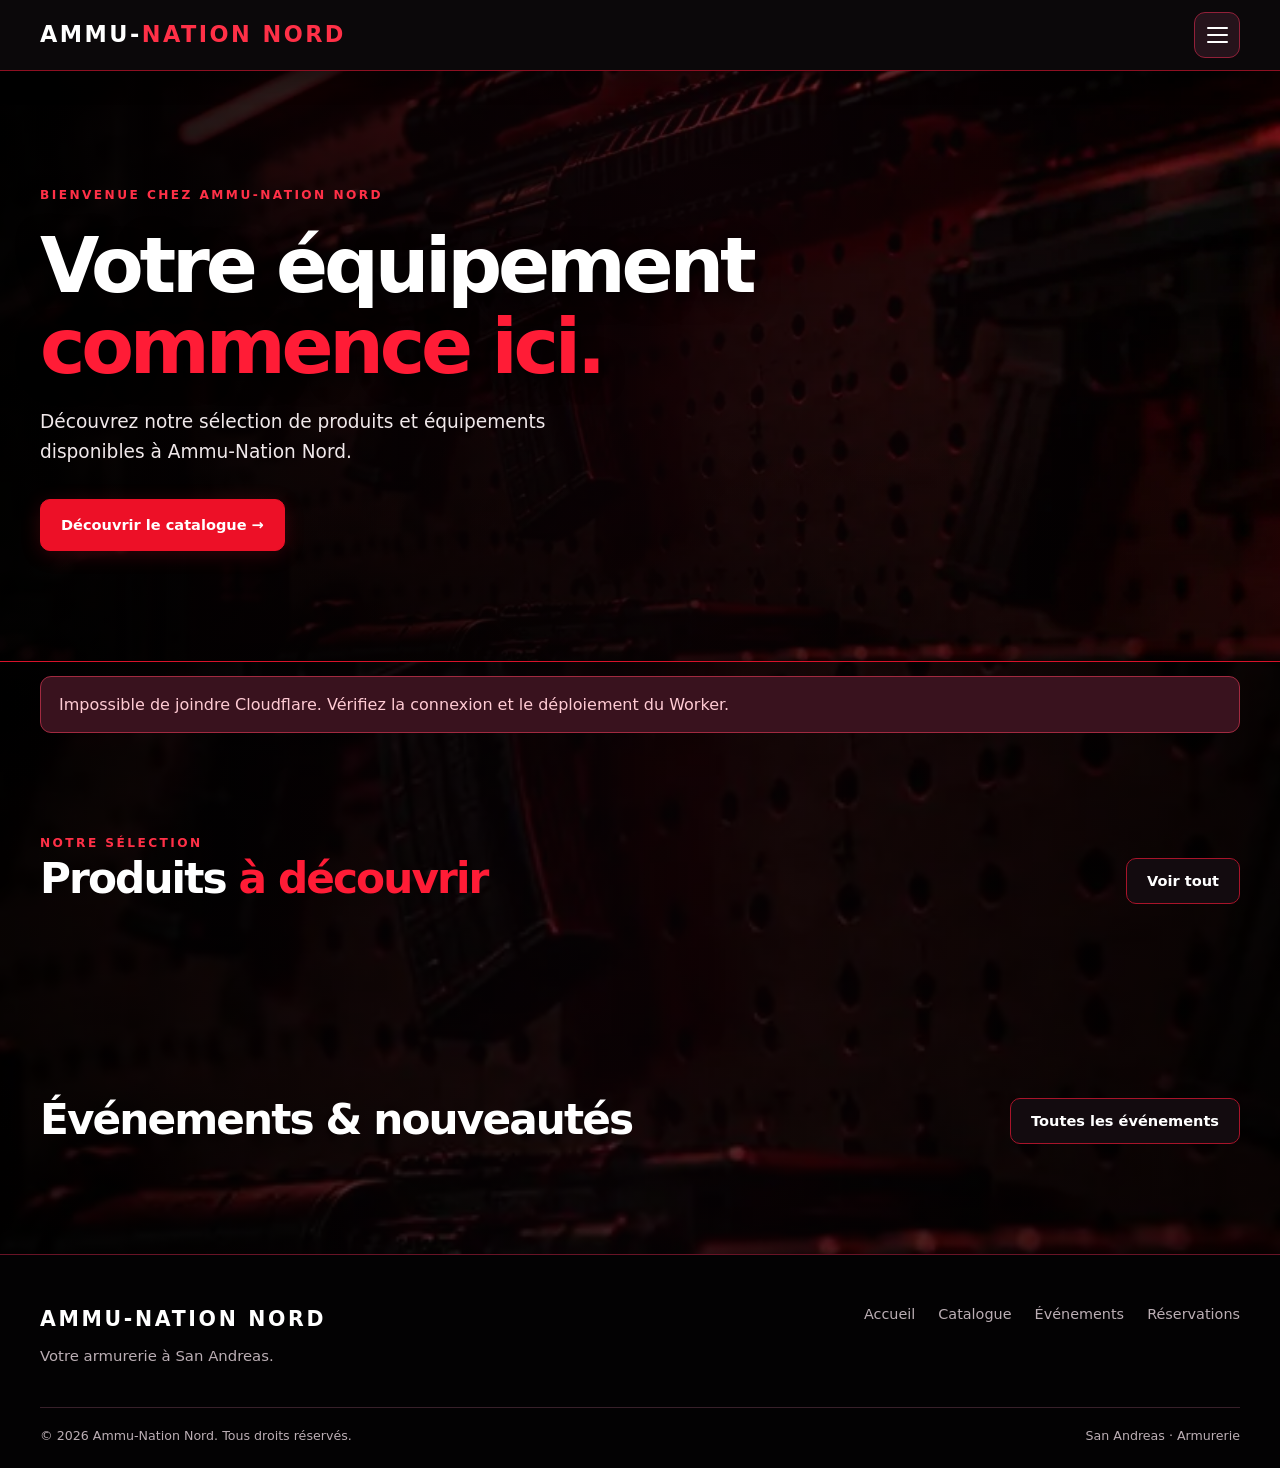
<file: index.html>
<!DOCTYPE html>
<html lang="fr">
 <head>
<meta charset="utf-8"/>
  <meta content="width=device-width,initial-scale=1" name="viewport"/>
  <meta content="Ammu-Nation Nord, armurerie à San Andreas." name="description"/>
  <title>
   Accueil | Ammu-Nation Nord
  </title>
  <link href="assets/css/style.css" rel="stylesheet"/>
  <script defer="" src="assets/js/config.js">
  </script>
  <script defer="" src="assets/js/app.js">
  </script>
 </head>
 <body data-page="home">
  <div id="header">
  </div>
  <main>
   <section class="hero">
    <div class="container">
     <span class="eyebrow">
      Bienvenue chez Ammu-Nation Nord
     </span>
     <h1>
      Votre équipement <em>commence ici.</em>
     </h1>
     <p>
      Découvrez notre sélection de produits et équipements disponibles à Ammu-Nation Nord.
     </p>
     <div class="hero-actions">
      <a class="btn" href="catalogue.html">
       Découvrir le catalogue →
      </a>
     </div>
    </div>
   </section>
   <div class="container">
    <div id="status">
    </div>
   </div>
   <section class="section">
    <div class="container">
     <div class="section-head">
      <div>
       <span class="eyebrow" >
        Notre sélection
       </span>
       <h2>
        Produits <em>à découvrir</em>
       </h2>
      </div>
      <a class="btn outline" href="catalogue.html">
       Voir tout
      </a>
     </div>
     <div class="grid" id="featured">
     </div>
    </div>
   </section>
   <section class="section" >
    <div class="container">
     <div class="section-head">
      <h2>
       Événements &amp; nouveautés
      </h2>
      <a class="btn outline" href="actualites.html">
       Toutes les événements
      </a>
     </div>
     <div class="grid" id="latest">
     </div>
    </div>
   </section>
  </main>
  <div id="footer">
  </div>
 </body>
</html>
</file>
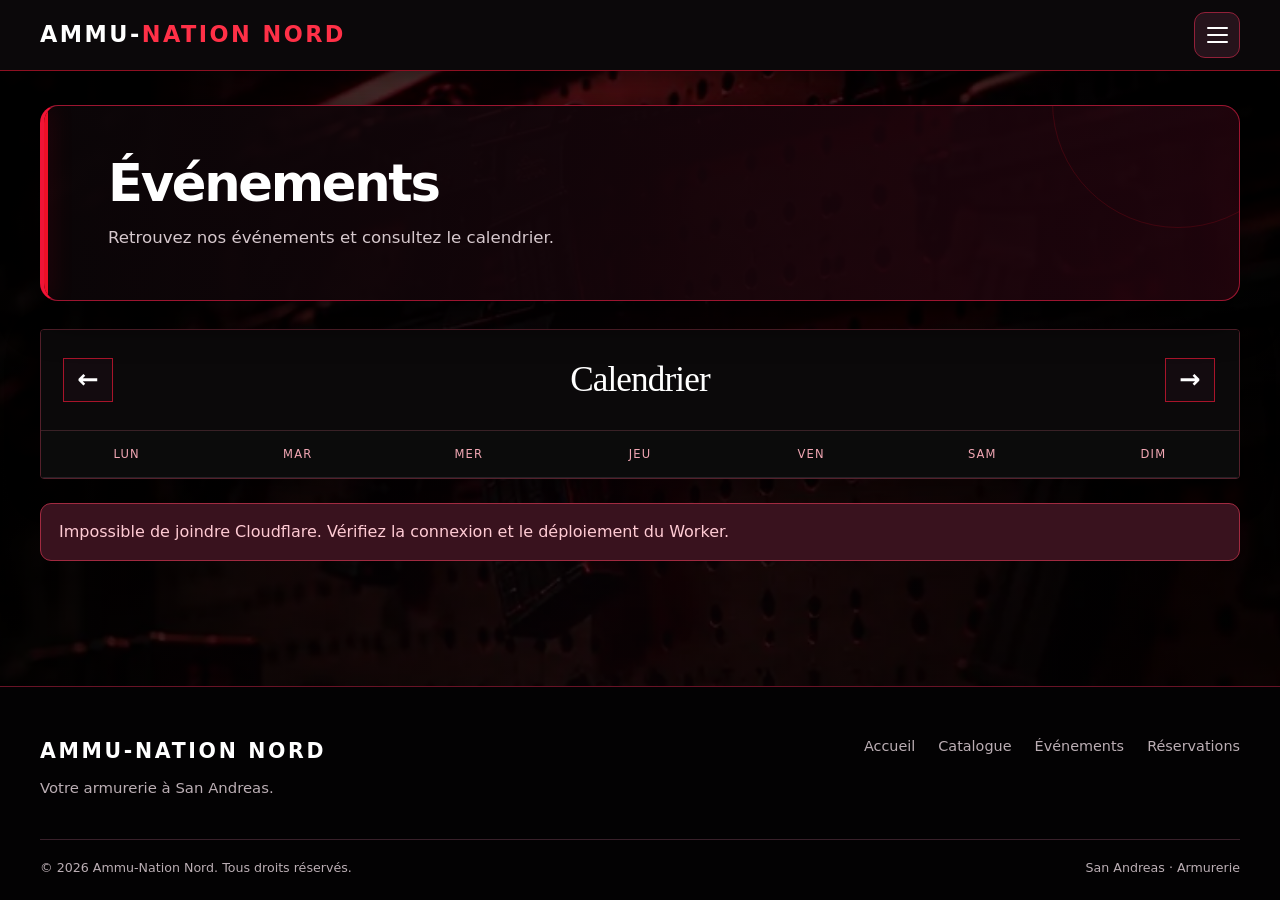
<file: actualites.html>
<!DOCTYPE html>

<html lang="fr">
<head>
<meta charset="utf-8"/>
<meta content="width=device-width,initial-scale=1" name="viewport"/>
<meta content="Ammu-Nation Nord, armurerie à San Andreas." name="description"/>
<title>
   Événements | Ammu-Nation Nord
  </title>
<link href="assets/css/style.css" rel="stylesheet"/>
<script defer="" src="assets/js/config.js">
</script>
<script defer="" src="assets/js/app.js">
</script>
</head>
<body data-page="news">
<div id="header">
</div>
<main>
<div class="container">
<div class="page-head">
<h1>
      Événements
     </h1>
<p class="muted">Retrouvez nos événements et consultez le calendrier.</p>
</div>
<section aria-label="Calendrier des événements" class="panel calendar-panel"><div class="calendar-toolbar"><button aria-label="Mois précédent" class="btn outline small" id="cal-prev" type="button">←</button><h2 id="cal-month">Calendrier</h2><button aria-label="Mois suivant" class="btn outline small" id="cal-next" type="button">→</button></div><div class="calendar-weekdays"><span>Lun</span><span>Mar</span><span>Mer</span><span>Jeu</span><span>Ven</span><span>Sam</span><span>Dim</span></div><div class="calendar-days" id="cal-days"></div></section>

<div id="status">
</div>
</div>
</main>
<div id="event-modal" class="event-modal" role="dialog" aria-modal="true" aria-label="Détails de l’événement" aria-hidden="true" hidden>
  <div class="event-modal-backdrop" data-event-close></div>
  <article class="event-modal-card" role="document">
    <button type="button" class="event-modal-close" id="event-modal-close" aria-label="Fermer">×</button>
    <div id="event-modal-content"></div>
  </article>
</div>
<div id="footer">
</div>
</body>
</html>
</file>
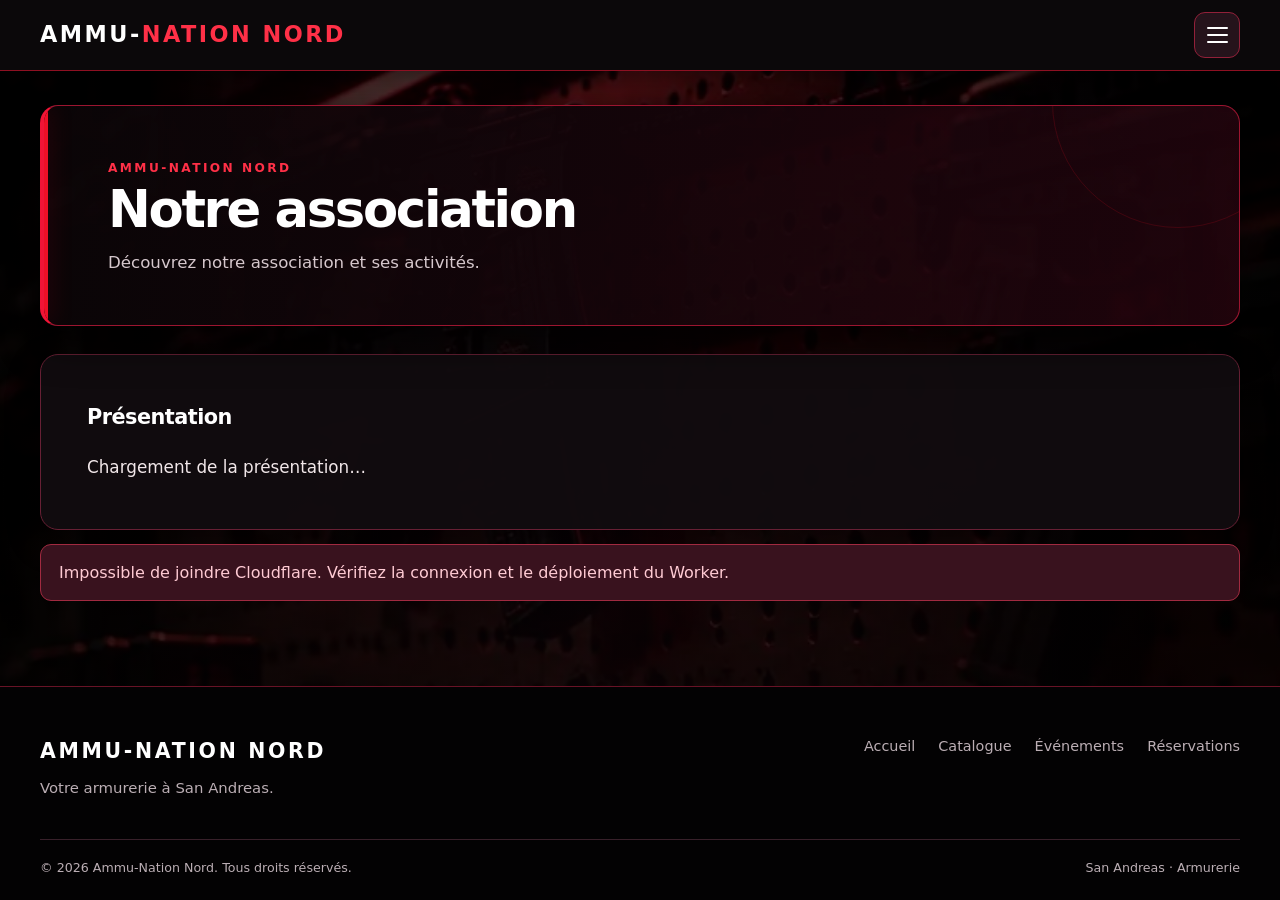
<file: association.html>
<!doctype html><html lang="fr"><head><meta charset="utf-8"><meta name="viewport" content="width=device-width,initial-scale=1"><meta name="description" content="Découvrez l’association Ammu-Nation Nord."><title>Association | Ammu-Nation Nord</title><link rel="stylesheet" href="assets/css/style.css"><script defer src="assets/js/config.js"></script><script defer src="assets/js/app.js"></script></head><body data-page="association"><div id="header"></div><main class="container"><div class="page-head"><span class="eyebrow">Ammu-Nation Nord</span><h1>Notre association</h1><p>Découvrez notre association et ses activités.</p></div><section class="panel association-panel"><h2>Présentation</h2><div id="association-content" class="association-content">Chargement de la présentation…</div></section><div id="status"></div></main><div id="footer"></div></body></html>
</file>
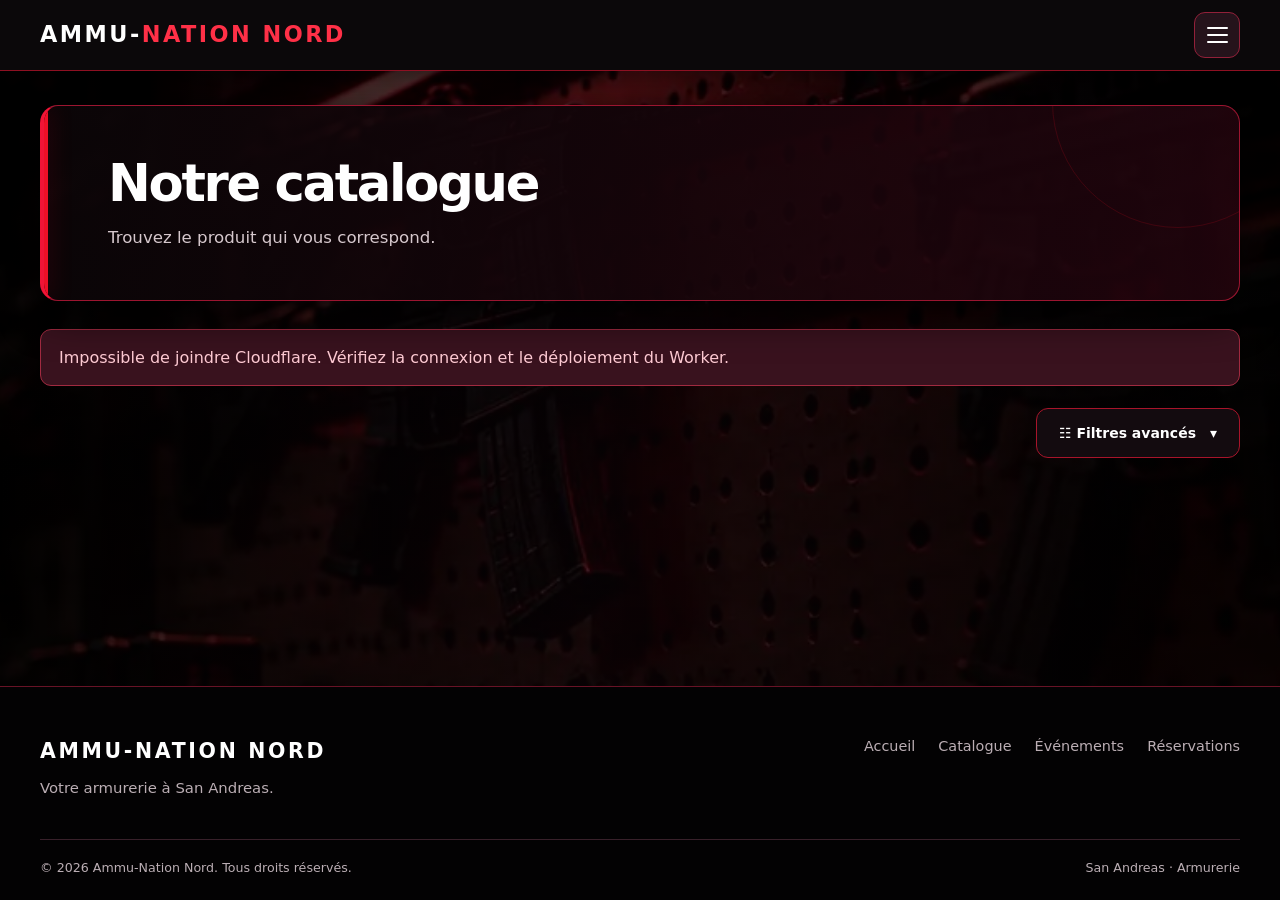
<file: catalogue.html>
<!DOCTYPE html>

<html lang="fr">
<head>
<meta charset="utf-8"/>
<meta content="width=device-width,initial-scale=1" name="viewport"/>
<meta content="Ammu-Nation Nord, armurerie à San Andreas." name="description"/>
<title>
   Catalogue | Ammu-Nation Nord
  </title>
<link href="assets/css/style.css" rel="stylesheet"/>
<script defer="" src="assets/js/config.js">
</script>
<script defer="" src="assets/js/app.js">
</script>
</head>
<body data-page="catalogue">
<div id="header">
</div>
<main>
<div class="container">
<div class="page-head">
<h1>
      Notre catalogue
     </h1>
<p class="muted">
      Trouvez le produit qui vous correspond.
     </p>
</div>
<div id="status">
</div>
<div class="filters-toolbar">
<button aria-controls="filters-panel" aria-expanded="false" class="btn-filters" id="toggle-filters" type="button">
<span>☷ Filtres avancés</span><span aria-hidden="true" id="filters-arrow">▾</span>
</button>
</div>
<div class="filters" hidden="" id="filters-panel">
<div class="filter-heading">
<strong>
       Filtrer les produits
      </strong>
<button class="btn outline small" id="reset-filters" type="button">
       Réinitialiser
      </button>
</div>
<div class="filter-grid">
<div class="field">
<label for="search">
        Recherche
       </label>
<input id="search" placeholder="Nom du produit"/>
</div>
<div class="field">
<label for="category">
        Catégorie
       </label>
<select id="category">
<option value="">
         Toutes les catégories
        </option>
</select>
</div>
<div class="field">
<label for="price-min">
        Prix minimum ($)
       </label>
<input id="price-min" min="0" placeholder="Min" type="number"/>
</div>
<div class="field">
<label for="price-max">
        Prix maximum ($)
       </label>
<input id="price-max" min="0" placeholder="Max" type="number"/>
</div>



</div>
</div>
<p class="muted" id="results">
</p>
<div class="grid" id="vehicle-grid">
</div>
</div>
</main>
<div id="footer">
</div>
<div aria-labelledby="vehicle-modal-title" aria-modal="true" class="vehicle-modal" hidden="" id="vehicle-modal" role="dialog"><div class="vehicle-modal-dialog"><button aria-label="Fermer la fiche" class="vehicle-modal-close" id="vehicle-modal-close" type="button">×</button><div id="vehicle-modal-content"></div></div></div>
</body>
</html>
</file>
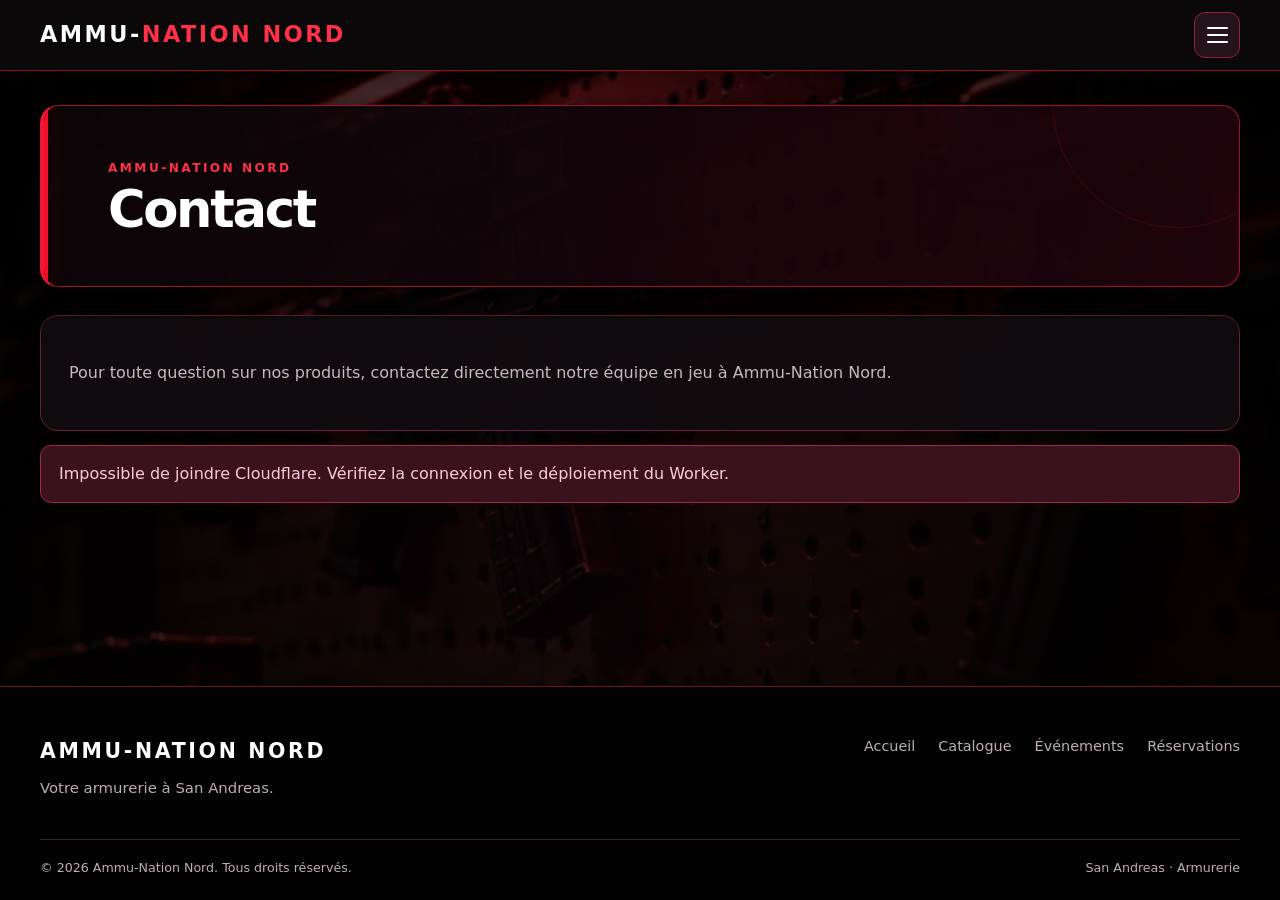
<file: contact.html>
<!doctype html><html lang="fr"><head><meta charset="utf-8"><meta name="viewport" content="width=device-width,initial-scale=1"><title>Contact | Ammu-Nation Nord</title><link rel="stylesheet" href="assets/css/style.css"><script defer src="assets/js/config.js"></script><script defer src="assets/js/app.js"></script></head><body data-page="contact"><div id="header"></div><main class="container"><div class="page-head"><span class="eyebrow">Ammu-Nation Nord</span><h1>Contact</h1></div><div class="panel"><p>Pour toute question sur nos produits, contactez directement notre équipe en jeu à Ammu-Nation Nord.</p></div><div id="status"></div></main><div id="footer"></div></body></html>
</file>
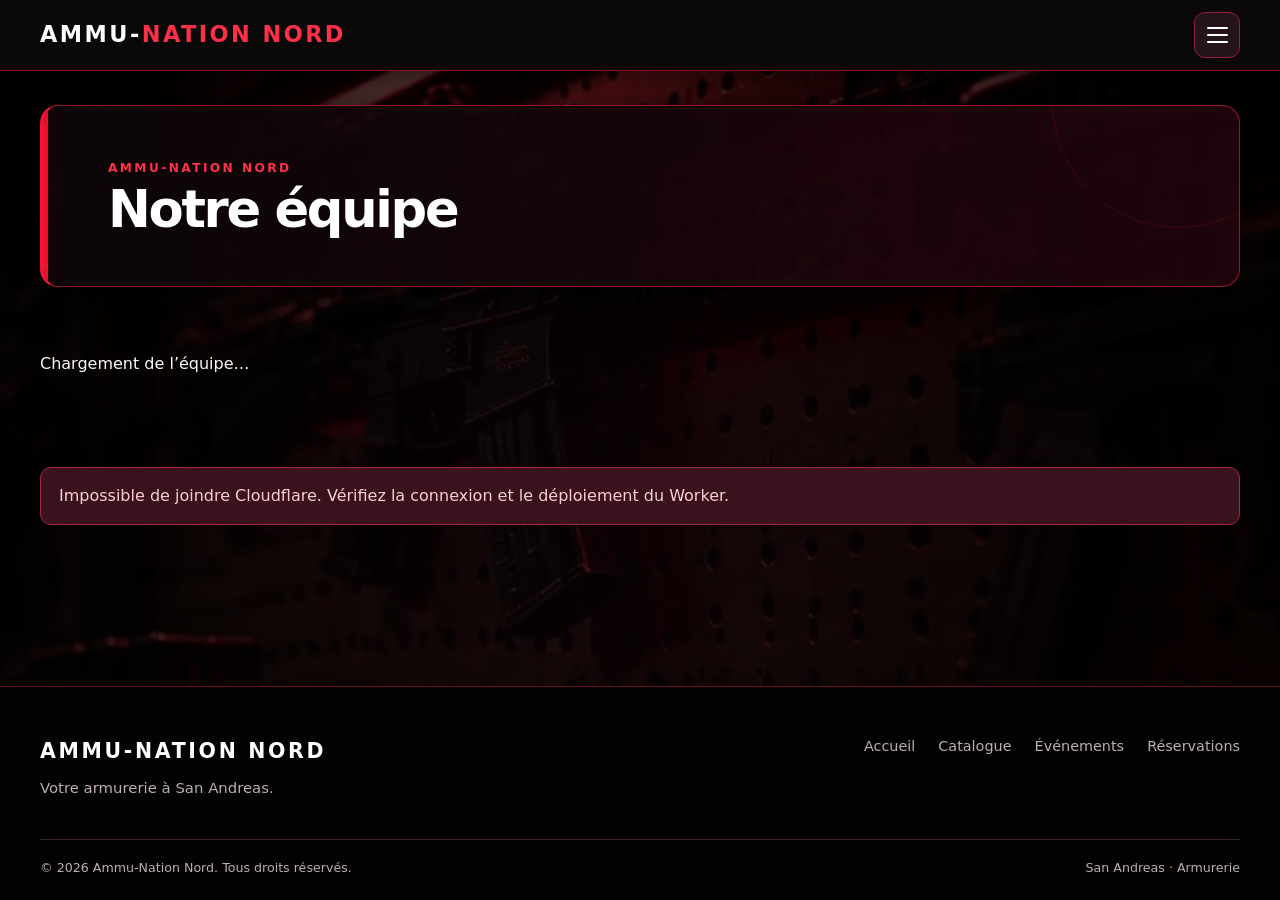
<file: equipe.html>
<!doctype html><html lang="fr"><head><meta charset="utf-8"><meta name="viewport" content="width=device-width,initial-scale=1"><title>Notre équipe | Ammu-Nation Nord</title><link rel="stylesheet" href="assets/css/style.css"><script defer src="assets/js/config.js"></script><script defer src="assets/js/app.js"></script></head><body data-page="equipe"><div id="header"></div><main class="container"><div class="page-head"><span class="eyebrow">Ammu-Nation Nord</span><h1>Notre équipe</h1></div><div id="team-public-list" class="team-grid"><p>Chargement de l’équipe…</p></div><div id="status"></div></main><div id="footer"></div></body></html>
</file>
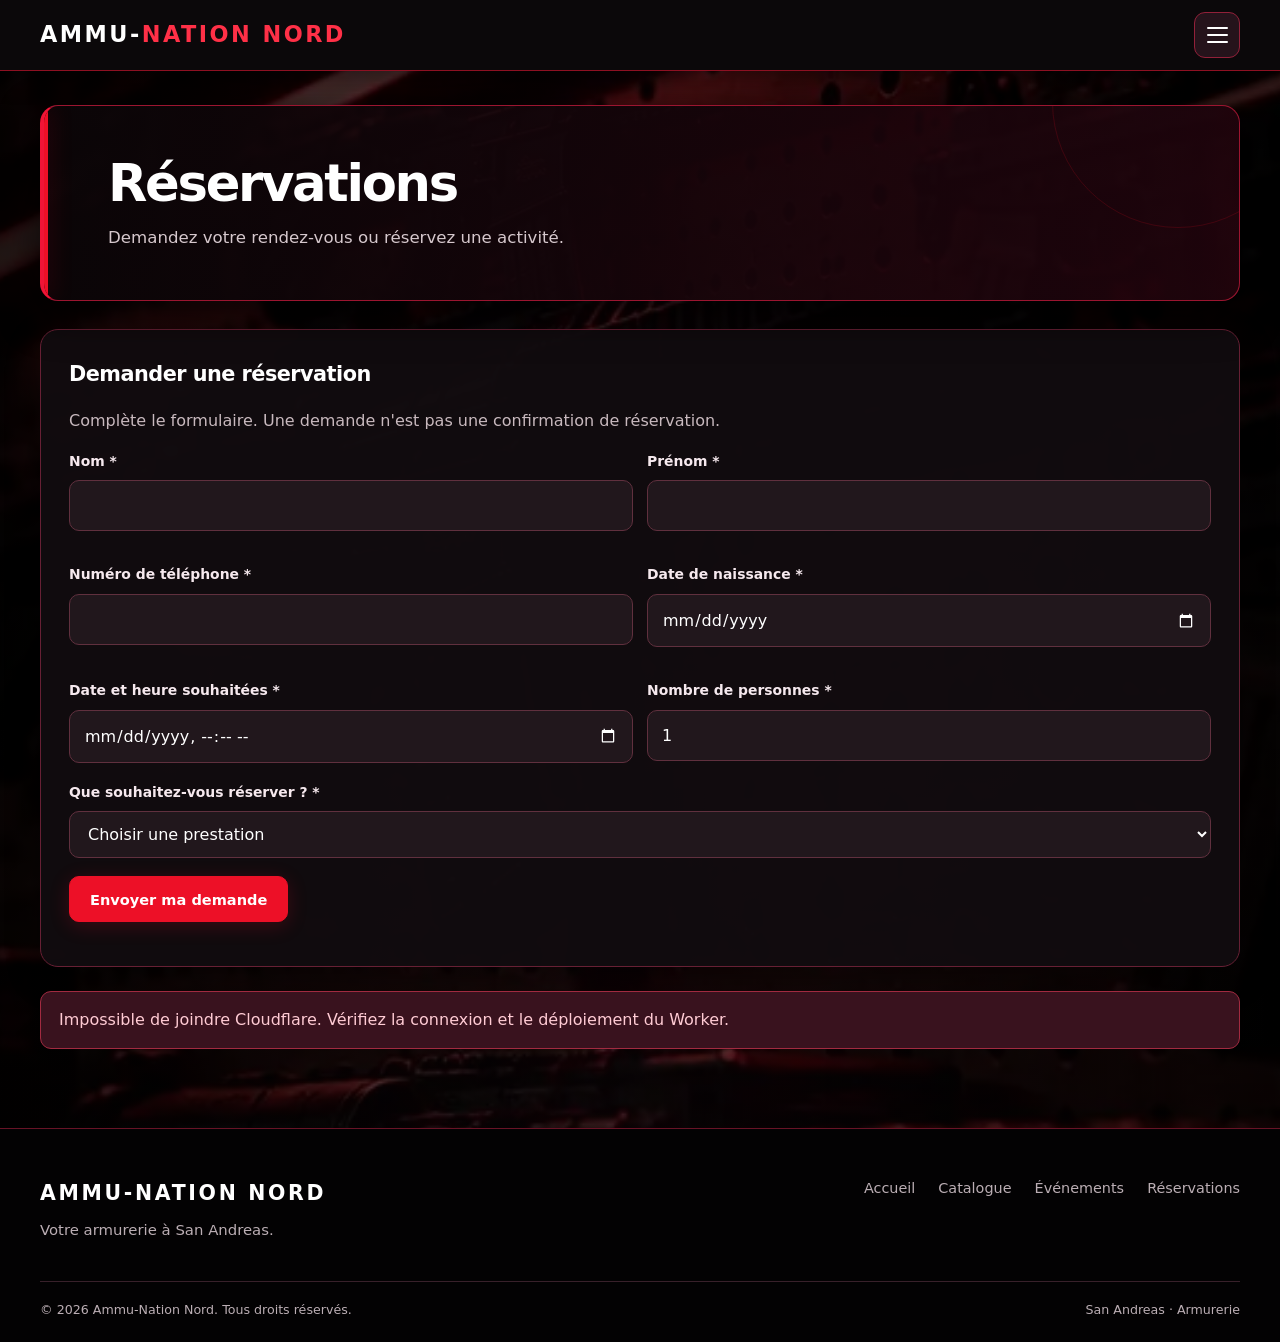
<file: reservations.html>
<!DOCTYPE html>

<html lang="fr">
<head>
<meta charset="utf-8"/>
<meta content="width=device-width,initial-scale=1" name="viewport"/>
<meta content="Ammu-Nation Nord, armurerie à San Andreas." name="description"/>
<title>Réservations | Ammu-Nation Nord</title>
<link href="assets/css/style.css" rel="stylesheet"/>
<script defer="" src="assets/js/config.js">
</script>
<script defer="" src="assets/js/app.js">
</script>
</head>
<body data-page="reservations">
<div id="header">
</div>
<main>
<div class="container">
<div class="page-head">
<h1>Réservations</h1>
<p class="muted">Demandez votre rendez-vous ou réservez une activité.</p>
</div><section class="panel reservation-panel"><h2>Demander une réservation</h2><p class="muted">Complète le formulaire. Une demande n'est pas une confirmation de réservation.</p><form id="reservation-form"><div class="two"><div class="field"><label for="r-last">Nom *</label><input autocomplete="family-name" id="r-last" maxlength="100" required=""/></div><div class="field"><label for="r-first">Prénom *</label><input autocomplete="given-name" id="r-first" maxlength="100" required=""/></div><div class="field"><label for="r-phone">Numéro de téléphone *</label><input autocomplete="tel" id="r-phone" maxlength="25" required="" type="tel"/></div><div class="field"><label for="r-birth">Date de naissance *</label><input id="r-birth" required="" type="date"/></div><div class="field"><label for="r-date">Date et heure souhaitées *</label><input id="r-date" required="" type="datetime-local"/></div><div class="field"><label for="r-count">Nombre de personnes *</label><input id="r-count" max="30" min="1" required="" type="number" value="1"/></div></div><div class="field"><label for="r-type">Que souhaitez-vous réserver ? *</label><select id="r-type" required=""><option value="">Choisir une prestation</option><option>Rendez-vous PPA</option><option>CQB</option><option>Stand de tir</option><option>PPA de chasse</option></select></div><button class="btn" type="submit">Envoyer ma demande</button><p aria-live="polite" id="reservation-status" role="status"></p></form></section>

<div id="status">
</div>


</div>
</main>
<div id="footer">
</div>
</body>
</html>
</file>
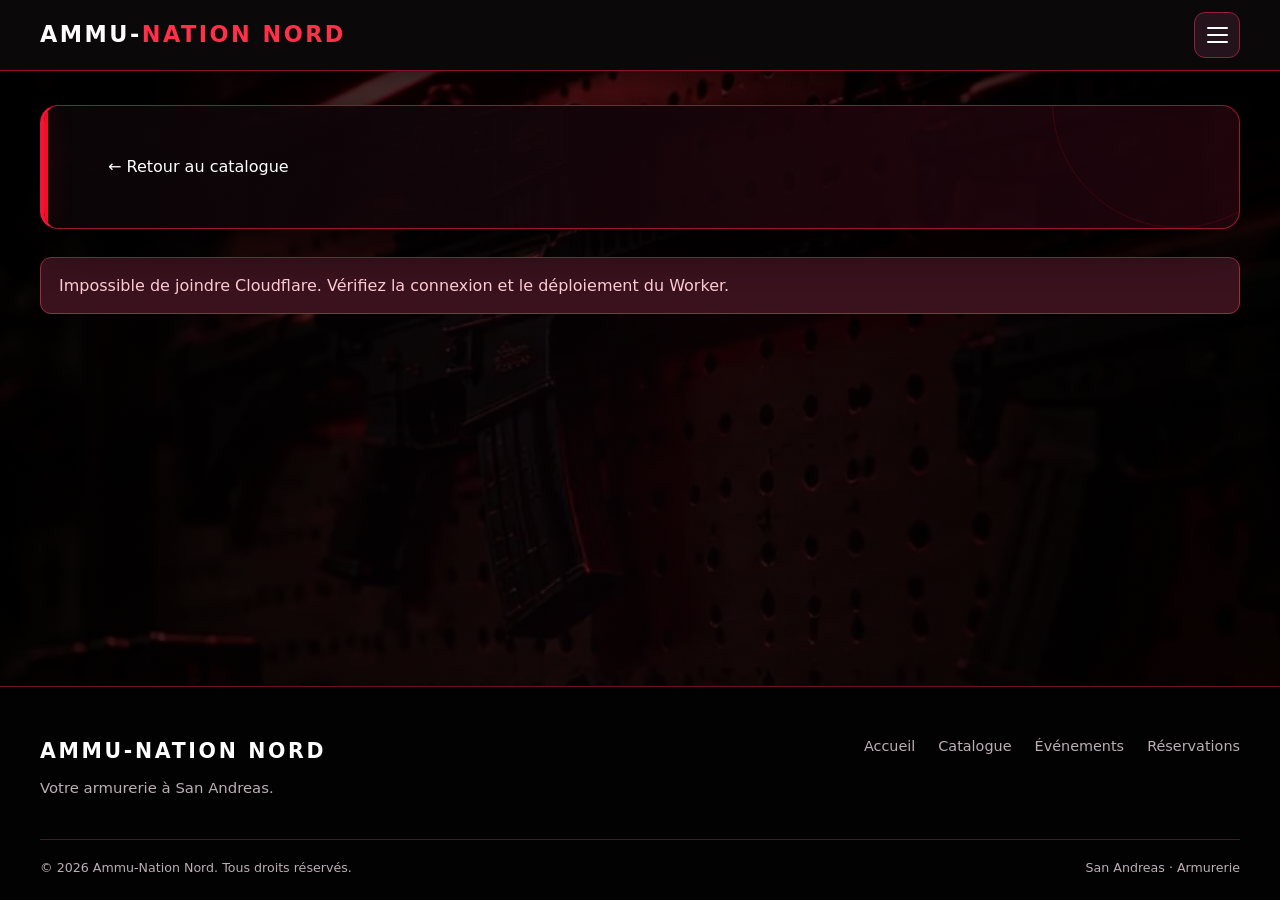
<file: vehicule.html>
<!DOCTYPE html>
<html lang="fr">
 <head>
<meta charset="utf-8"/>
  <meta content="width=device-width,initial-scale=1" name="viewport"/>
  <meta content="Ammu-Nation Nord, armurerie à San Andreas." name="description"/>
  <title>
   Fiche produit | Ammu-Nation Nord
  </title>
  <link href="assets/css/style.css" rel="stylesheet"/>
  <script defer="" src="assets/js/config.js">
  </script>
  <script defer="" src="assets/js/app.js">
  </script>
 </head>
 <body data-page="vehicle">
  <div id="header">
  </div>
  <main>
   <div class="container">
    <div class="page-head">
     <a href="catalogue.html">
      ← Retour au catalogue
     </a>
    </div>
    <div id="status">
    </div>
    <div class="layout" id="detail">
    </div>
   </div>
  </main>
  <div id="footer">
  </div>
 </body>
</html>
</file>
<file: assets/css/style.css>
/* H&R LEGACY — DESIGN PREMIUM CLAIR / GRIS ANTHRACITE */
:root {
  --bg: #f5f6f7;
  --white: #ffffff;
  --ink: #171c22;
  --muted: #6a737e;
  --line: #e3e7eb;
  --accent: #2b3948;
  --dark: #171e27;
  --radius: 18px;
  --shadow: 0 14px 40px rgba(18, 28, 39, .055);
}
* { box-sizing: border-box; }
html { scroll-behavior: smooth; }
body { margin: 0; background: var(--bg); color: var(--ink); font-family: Inter, 'Segoe UI', system-ui, sans-serif; line-height: 1.6; -webkit-font-smoothing: antialiased; }
a { color: inherit; text-decoration: none; }
button, input, select, textarea { font: inherit; }
button { cursor: pointer; }
img { max-width: 100%; display: block; }
.container { width: min(1200px, calc(100% - 48px)); margin-inline: auto; }
.hidden { display: none !important; }
.muted { color: var(--muted); }

/* Navigation */
.topbar, .site-header { background: rgba(255,255,255,.96); border-bottom: 1px solid var(--line); position: sticky; top: 0; z-index: 40; backdrop-filter: blur(16px); }
.nav { min-height: 84px; display: flex; align-items: center; justify-content: space-between; gap: 24px; }
.brand { color: #131b24; font-size: 1.38rem; font-weight: 900; letter-spacing: .13em; line-height: 1.15; white-space: nowrap; }
.brand small { display: block; margin-top: 5px; color: #818a94; font-size: .56rem; font-weight: 750; letter-spacing: .28em; }
.links { display: flex; align-items: center; gap: 8px; }
.links a { display: inline-flex; align-items: center; min-height: 42px; padding: 9px 13px; border-radius: 9px; font-size: .9rem; font-weight: 650; color: #53606c; transition: .2s ease; }
.links a:hover, .links a.active { background: #f0f2f4; color: #131b24; }
.menu-btn { display: none; border: 1px solid var(--line); border-radius: 10px; background: white; padding: 9px 13px; }

/* Boutons */
.btn { display: inline-flex; justify-content: center; align-items: center; gap: 9px; min-height: 46px; padding: 12px 20px; border: 1px solid var(--dark); border-radius: 10px; background: var(--dark); color: #fff; font-weight: 750; font-size: .91rem; line-height: 1.2; transition: transform .2s, background .2s, box-shadow .2s; }
.btn:hover { transform: translateY(-2px); background: #334252; box-shadow: 0 8px 20px rgba(23,30,39,.14); }
.btn.outline { background: white; border-color: #cfd5dc; color: var(--dark); }
.btn.outline:hover { background: #f2f4f6; }
.btn.small { min-height: 35px; padding: 8px 12px; font-size: .82rem; }
.btn.danger { background: #a33e46; border-color: #a33e46; }
.btn:disabled { opacity: .48; cursor: not-allowed; transform: none; }
:focus-visible { outline: 3px solid #8aa1b8; outline-offset: 3px; }

/* Accueil */
.hero { position: relative; isolation: isolate; display: flex; align-items: center; min-height: 560px; padding: 110px 0; color: white; background: linear-gradient(95deg, rgba(13,19,27,.94) 0%, rgba(21,30,40,.84) 49%, rgba(28,37,46,.48) 100%), url('../img/showroom.svg') center/cover no-repeat; }
.hero::after { content: ''; position: absolute; z-index: -1; inset: 0; background: radial-gradient(ellipse at 75% 65%, transparent, rgba(8,14,20,.20)); }
.eyebrow { display: inline-block; color: #aebfce; font-size: .76rem; font-weight: 850; letter-spacing: .2em; text-transform: uppercase; }
.hero h1 { max-width: 770px; margin: 18px 0 20px; font-size: clamp(2.7rem, 6vw, 5.4rem); line-height: 1.06; letter-spacing: -.055em; font-weight: 850; }
.hero p { max-width: 590px; color: #d5dde4; font-size: clamp(1rem, 2vw, 1.16rem); }
.hero-actions { display: flex; flex-wrap: wrap; gap: 13px; margin-top: 32px; }
.hero .btn { min-height: 52px; }
.hero .btn:not(.outline) { background: white; color: #171e27; border-color: white; }
.hero .btn.outline { color: white; background: rgba(255,255,255,.06); border-color: rgba(255,255,255,.48); }
.hero .btn.outline:hover { background: rgba(255,255,255,.17); }

/* Titres et sections */
.section { padding: 82px 0; }
.section[style*="background"] { background: #edf0f3 !important; }
.section-head { display: flex; align-items: end; justify-content: space-between; flex-wrap: wrap; gap: 20px; margin-bottom: 28px; }
.section h2, .page-head h1 { margin: 0; font-size: clamp(1.9rem, 3.3vw, 2.9rem); line-height: 1.15; font-weight: 830; letter-spacing: -.045em; }
.page-head { padding: 64px 0 34px; border-bottom: 1px solid var(--line); margin-bottom: 28px; }
.page-head p { max-width: 740px; margin: 12px 0 0; font-size: 1.04rem; }
main { min-height: 55vh; }

/* Catalogue et cartes */
.grid { display: grid; grid-template-columns: repeat(3, minmax(0,1fr)); gap: 24px; }
.card, .panel { min-width: 0; background: #fff; border: 1px solid var(--line); border-radius: var(--radius); box-shadow: var(--shadow); overflow: hidden; }
.card { transition: transform .22s ease, box-shadow .22s ease; }
.card:hover { transform: translateY(-5px); box-shadow: 0 20px 45px rgba(20,30,40,.11); }
.card-image { width: 100%; height: 235px; object-fit: cover; background: #e9edf0; }
.card-body { padding: 24px; }
.card h3 { margin: 10px 0 7px; font-size: 1.22rem; letter-spacing: -.025em; }
.card p { margin: 8px 0; color: var(--muted); }
.card-bottom { display: flex; justify-content: space-between; align-items: center; flex-wrap: wrap; gap: 12px; margin-top: 22px; padding-top: 18px; border-top: 1px solid #edf0f2; }
.price { color: #141c24; font-size: 1.25rem; font-weight: 850; letter-spacing: -.035em; }
.tag { display: inline-flex; align-items: center; padding: 5px 11px; border-radius: 999px; background: #edf1f4; color: #485a6a; font-size: .76rem; font-weight: 750; }
.tag.green { background: #e4f5ed; color: #24754e; }
.tag.orange { background: #fff1db; color: #925e15; }

/* Formulaires */
.panel { padding: 28px; }
.panel h2 { margin-top: 0; font-size: 1.3rem; letter-spacing: -.025em; }
.filters { display: grid; grid-template-columns: 2fr 1fr 1fr; gap: 14px; margin: 0 0 28px; padding: 18px; background: white; border: 1px solid var(--line); border-radius: 15px; }
.field { display: flex; flex-direction: column; gap: 8px; margin-bottom: 18px; }
.field label { color: #394552; font-size: .87rem; font-weight: 750; }
.field input, .field select, .field textarea, .filters input, .filters select { width: 100%; min-width: 0; min-height: 47px; padding: 12px 14px; border: 1px solid #d5dce2; border-radius: 10px; background: #fafbfc; color: #18212b; outline: none; transition: background .2s, border-color .2s, box-shadow .2s; }
.field input:focus, .field select:focus, .field textarea:focus, .filters input:focus, .filters select:focus { background: white; border-color: #667f98; box-shadow: 0 0 0 4px rgba(95,122,149,.12); }
.field textarea { min-height: 120px; resize: vertical; }
input[type="checkbox"] { accent-color: #263443; }
.two { display: grid; grid-template-columns: repeat(2, minmax(0,1fr)); gap: 18px; }
.layout { display: grid; grid-template-columns: minmax(0,1.4fr) minmax(0,1fr); gap: 26px; }
.detail-img, .detail-image { width: 100%; max-height: 470px; object-fit: cover; border-radius: 16px; background: #e7ebee; }

/* Administration */
body[data-page="admin"] #login-panel { margin: 30px auto 80px; max-width: 480px !important; padding: 36px; }
body[data-page="admin"] #login-panel h2 { font-size: 1.65rem; }
body[data-page="admin"] #login-form .btn { width: 100%; margin-top: 7px; }
.stat-row { display: grid; grid-template-columns: repeat(3, minmax(0,1fr)); gap: 18px; }
.stat { padding: 25px; border: 1px solid var(--line); border-radius: 16px; background: white; color: var(--muted); font-size: .88rem; font-weight: 650; box-shadow: var(--shadow); }
.stat strong { display: block; margin-top: 7px; color: var(--dark); font-size: 2rem; line-height: 1.2; }
.admin-tabs { display: flex; flex-wrap: wrap; gap: 8px; margin: 28px 0 20px; padding-bottom: 12px; border-bottom: 1px solid var(--line); }
.admin-tabs button { padding: 11px 17px; border: 1px solid transparent; border-radius: 10px; background: transparent; color: #64707c; font-weight: 750; }
.admin-tabs button:hover { background: #e9edf0; }
.admin-tabs button.active { background: #1d2834; color: white; }
.table-wrap { width: 100%; overflow-x: auto; }
.data-table { width: 100%; border-collapse: collapse; text-align: left; }
.data-table th, .data-table td { padding: 15px 12px; border-bottom: 1px solid #edf0f2; vertical-align: middle; }
.data-table th { color: #687482; background: #f8f9fa; font-size: .76rem; font-weight: 850; text-transform: uppercase; letter-spacing: .08em; }
.data-table tbody tr:hover { background: #fafbfc; }
.actions { display: flex; gap: 8px; flex-wrap: wrap; }

/* Réservations et messages */
.slots { display: grid; grid-template-columns: repeat(4, minmax(0,1fr)); gap: 10px; }
.slot { padding: 11px 8px; border: 1px solid #d6dde3; border-radius: 9px; background: white; color: #354351; font-weight: 700; }
.slot:hover { border-color: #677d90; background: #f1f4f6; }
.slot.selected { color: white; background: #1c2834; border-color: #1c2834; }
.slot:disabled { opacity: .38; cursor: not-allowed; }
.notice { padding: 15px 18px; border: 1px solid #cbdbe7; border-radius: 11px; background: #eef5fa; color: #365269; margin: 14px 0; }
.notice.error { border-color: #efc5c8; background: #fff0f1; color: #9b333e; }
.notice.success { border-color: #bfe2d0; background: #eaf8f0; color: #236947; }
.empty { padding: 36px 18px; text-align: center; color: var(--muted); }
.article-content { white-space: pre-line; overflow-wrap: anywhere; }
.calendar-note { font-size: .88rem; color: var(--muted); }

/* Pied de page */
.footer { margin-top: 75px; padding: 45px 0; background: #161e27; color: #e5eaf0; }
.footer-inner { display: flex; align-items: center; justify-content: space-between; gap: 20px; flex-wrap: wrap; }
.footer p { color: #aeb8c2; }

/* Tablettes et mobiles */
@media (max-width: 950px) {
  .grid { grid-template-columns: repeat(2, minmax(0,1fr)); }
  .layout { grid-template-columns: 1fr; }
  .links { display: none; position: absolute; top: 100%; left: 0; right: 0; padding: 16px 24px 22px; background: white; border-bottom: 1px solid var(--line); box-shadow: 0 14px 24px rgba(0,0,0,.07); flex-direction: column; align-items: stretch; }
  .links.open { display: flex; }
  .links a { width: 100%; }
  .menu-btn { display: inline-flex; }
  .filters { grid-template-columns: 1fr 1fr; }
  .filters input { grid-column: 1 / -1; }
}
@media (max-width: 600px) {
  .container { width: min(100% - 30px, 1200px); }
  .nav { min-height: 72px; }
  .brand { font-size: 1.16rem; }
  .hero { min-height: 510px; padding: 80px 0; }
  .hero h1 { font-size: clamp(2.45rem, 10vw, 3.6rem); }
  .hero-actions { flex-direction: column; align-items: stretch; }
  .section { padding: 56px 0; }
  .page-head { padding: 43px 0 26px; }
  .grid, .two, .stat-row { grid-template-columns: 1fr; }
  .card-image { height: 215px; }
  .panel { padding: 20px; }
  .filters { grid-template-columns: 1fr; padding: 14px; }
  .filters input { grid-column: auto; }
  .section-head { align-items: start; }
  .slots { grid-template-columns: repeat(3, minmax(0,1fr)); }
  body[data-page="admin"] #login-panel { padding: 24px; }
  .admin-tabs button { flex: 1; padding: 10px; }
  .footer { margin-top: 50px; }
}
@media (prefers-reduced-motion: reduce) {
  *, *::before, *::after { scroll-behavior: auto !important; transition: none !important; }
}


/* ===== H&R LEGACY : HEADER ET FOOTER REVISITES ===== */
.site-header { background: rgba(255,255,255,.98); border-bottom: 1px solid #e6e9ed; box-shadow: 0 2px 18px rgba(19,28,40,.035); }
.site-header .nav { min-height: 78px; display: flex; align-items: center; justify-content: space-between; gap: 28px; }
.site-header .brand { flex-shrink: 0; font-size: 1.4rem; font-weight: 900; letter-spacing: .11em; }
.nav-links { display: flex; align-items: center; justify-content: flex-end; flex-wrap: wrap; gap: 7px; }
.nav-links a { display: inline-flex; align-items: center; justify-content: center; padding: 10px 14px; border-radius: 10px; color: #556171; font-size: .91rem; font-weight: 650; white-space: nowrap; transition: background .2s ease,color .2s ease; }
.nav-links a:hover, .nav-links a.is-active:not(.nav-admin) { color: #192532; background: #eef1f4; }
.nav-links a.nav-admin { margin-left: 9px; background: #1c2835; color: #fff; padding-inline: 18px; }
.nav-links a.nav-admin:hover, .nav-links a.nav-admin.is-active { background: #394d60; color: #fff; }
.site-footer { margin-top: 78px; padding: 48px 0 0; background: #18232f; color: #fff; }
.footer-content { display: flex; justify-content: space-between; align-items: flex-start; gap: 30px; padding-bottom: 38px; }
.footer-brand { font-size: 1.28rem; font-weight: 900; letter-spacing: .13em; }
.footer-identity p { margin: 9px 0 0; color: #aebac6; font-size: .93rem; }
.footer-links { display: flex; gap: 11px 23px; flex-wrap: wrap; align-items: center; justify-content: flex-end; }
.footer-links a { color: #cbd3db; font-size: .9rem; transition: color .2s ease; }
.footer-links a:hover { color: #fff; }
.footer-bottom { border-top: 1px solid rgba(255,255,255,.13); padding: 18px 0 22px; display: flex; align-items: center; justify-content: space-between; gap: 10px 25px; flex-wrap: wrap; font-size: .79rem; color: #a7b4c1; }
@media(max-width: 980px) {
 .site-header .nav { flex-direction: column; align-items: flex-start; padding-block: 18px; gap: 15px; }
 .nav-links { justify-content: flex-start; width: 100%; gap: 5px; }
 .nav-links a { padding: 9px 11px; }
 .nav-links a.nav-admin { margin-left: 0; }
}
@media(max-width: 600px) {
 .site-header .nav { padding-block: 14px; }
 .nav-links { gap: 5px; }
 .nav-links a { font-size: .84rem; padding: 8px 10px; }
 .footer-content { flex-direction: column; gap: 25px; }
 .footer-links { justify-content: flex-start; }
 .footer-bottom { flex-direction: column; align-items: flex-start; }
 .site-footer { margin-top: 55px; padding-top: 36px; }
}

/* Administration des images et catégories */
.inline-admin-form{display:flex;align-items:end;gap:12px;flex-wrap:wrap;margin:22px 0}.inline-admin-form .field{flex:1;min-width:220px}.appearance-fields{display:grid;grid-template-columns:repeat(2,minmax(0,1fr));gap:22px;margin:22px 0}.appearance-preview{display:block;width:100%;height:165px;object-fit:cover;border-radius:12px;margin-top:10px;background:#e8edf1;border:1px solid #dce2e8}.brand-image{height:44px;width:auto;max-width:210px;object-fit:contain}.footer-brand .brand-image{height:50px}.image-page-head{background-size:cover;background-position:center;padding:60px 34px;border-radius:18px;color:white}.image-page-head h1,.image-page-head p{color:white!important}.hero{background-size:cover;background-position:center}@media(max-width:700px){.appearance-fields{grid-template-columns:1fr}.inline-admin-form{display:block}.inline-admin-form .btn{margin:6px 6px 6px 0}}

/* Catalogue : filtres avancés */
.filters { display:block; padding:22px; margin-bottom:24px; }
.filter-heading { display:flex; align-items:center; justify-content:space-between; gap:12px; margin-bottom:18px; }
.filter-grid { display:grid; grid-template-columns:repeat(3,minmax(0,1fr)); gap:14px; }
.filter-grid .field { margin:0; min-width:0; }
.filter-grid label { display:block; font-size:.86rem; font-weight:650; margin-bottom:7px; }
.filter-grid input,.filter-grid select { width:100%; box-sizing:border-box; }
.vehicle-specs { font-size:.9rem; color:#66717c; }
@media(max-width:800px){ .filter-grid { grid-template-columns:repeat(2,minmax(0,1fr)); } }
@media(max-width:540px){ .filter-grid { grid-template-columns:1fr; } .filter-heading { flex-wrap:wrap; } }

/* Catalogue : filtres repliables */
.filters-toolbar{display:flex;justify-content:flex-end;margin:24px 0 16px}
.btn-filters{display:inline-flex;align-items:center;justify-content:center;gap:14px;padding:13px 22px;border:1px solid #d7dce2;border-radius:12px;background:#fff;color:#18212b;font:inherit;font-size:14px;font-weight:700;cursor:pointer;transition:background .2s,color .2s,border-color .2s}
.btn-filters:hover,.btn-filters[aria-expanded="true"]{background:#18212b;color:#fff;border-color:#18212b}
#filters-arrow{display:inline-block;transition:transform .2s}
.btn-filters[aria-expanded="true"] #filters-arrow{transform:rotate(180deg)}
#filters-panel[hidden]{display:none!important}
#filters-panel{margin-bottom:24px}
@media(max-width:600px){.btn-filters{width:100%}}

/* Cartes du catalogue H&R Legacy */
.vehicle-card { display:flex; flex-direction:column; border-radius:18px; overflow:hidden; }
.vehicle-card-media { display:block; overflow:hidden; background:#e9edf0; }
.vehicle-card .card-image { display:block; width:100%; height:225px; object-fit:cover; transition:transform .3s ease; }
.vehicle-card:hover .card-image { transform:scale(1.045); }
.vehicle-card-body { display:flex; flex:1; flex-direction:column; gap:10px; padding:22px; }
.vehicle-card-brand { font-size:.76rem; font-weight:800; letter-spacing:.13em; text-transform:uppercase; color:#7a8795; }
.vehicle-card h3 { margin:0; font-size:1.35rem; color:#17212b; }
.vehicle-card-facts { display:flex; flex-wrap:wrap; gap:8px; margin-top:4px; }
.vehicle-card-facts span { background:#f3f5f7; border:1px solid #e7ebef; padding:8px 11px; border-radius:9px; font-size:.84rem; font-weight:600; color:#445362; }
.vehicle-card-bottom { margin-top:auto; padding-top:17px; border-top:1px solid #e9edf0; display:flex; justify-content:space-between; align-items:center; gap:12px; flex-wrap:wrap; }
.vehicle-card-price-label { display:block; color:#7a8795; font-size:.75rem; }
.vehicle-card-price { display:block; color:#18212b; font-size:1.35rem; letter-spacing:-.03em; }
.vehicle-card-action { font-size:.85rem; white-space:nowrap; }
@media(max-width:600px){.vehicle-card .card-image{height:210px}.vehicle-card-body{padding:18px}}

/* Fenêtre de présentation des véhicules */
.vehicle-card-simple .vehicle-card-media { border:0; padding:0; width:100%; cursor:pointer; text-align:left; }
.vehicle-card-simple .vehicle-card-bottom { align-items:center; }
.vehicle-modal[hidden] { display:none!important; }
.vehicle-modal { position:fixed; inset:0; z-index:9999; background:rgba(11,20,30,.78); display:flex; align-items:center; justify-content:center; padding:22px; overflow-y:auto; }
.vehicle-modal-dialog { position:relative; width:min(920px,100%); max-height:calc(100vh - 44px); overflow:auto; background:white; border-radius:20px; box-shadow:0 28px 90px rgba(0,0,0,.32); }
.vehicle-modal-close { position:absolute; top:16px; right:16px; z-index:2; width:42px; height:42px; border:0; border-radius:50%; background:#fff; color:#17212b; box-shadow:0 2px 12px #0002; font-size:30px; line-height:1; cursor:pointer; }
.modal-vehicle-image img { width:100%; height:clamp(210px,35vw,390px); display:block; object-fit:cover; background:#e8ebef; }
.modal-vehicle-info { padding:30px; }
.modal-vehicle-info h2 { font-size:clamp(1.5rem,3vw,2.25rem); margin:5px 0 8px; }
.modal-vehicle-category { color:#687584; }
.modal-vehicle-specs { display:grid; grid-template-columns:repeat(2,minmax(0,1fr)); gap:12px; margin:24px 0; }
.modal-vehicle-specs>div { display:flex; flex-direction:column; gap:8px; padding:18px; background:#f2f4f6; border-radius:12px; }
.modal-vehicle-specs span,.modal-vehicle-price span { font-size:.85rem; color:#697582; }
.modal-vehicle-specs strong { font-size:1.2rem; }
.modal-vehicle-price { border-top:1px solid #e4e7ea; padding-top:20px; display:flex; justify-content:space-between; align-items:center; gap:12px; }
.modal-vehicle-price strong { font-size:1.8rem; color:#18212b; }
.modal-vehicle-description { white-space:pre-wrap; margin:20px 0 0; line-height:1.7; }
body.modal-open { overflow:hidden; }
@media(max-width:600px) { .vehicle-modal { padding:10px; } .vehicle-modal-dialog { max-height:calc(100vh - 20px); } .modal-vehicle-info { padding:20px; } .modal-vehicle-specs { grid-template-columns:1fr 1fr; } .modal-vehicle-price { align-items:flex-start; flex-direction:column; } }

/* Couleur de fond configurable depuis l’administration */
.color-setting { margin: 24px 0; padding: 20px; border: 1px solid var(--line); border-radius: 14px; }
.color-setting-controls { display:flex; align-items:center; flex-wrap:wrap; gap:14px; margin-top:10px; }
.color-setting input[type="color"] { width:68px; height:48px; padding:4px; border:1px solid var(--line); border-radius:10px; background:white; cursor:pointer; }
.color-setting output { font-family:monospace; font-weight:700; }

/* Thème public clair / sombre */
.theme-toggle {border:1px solid var(--line);border-radius:10px;padding:10px 13px;background:var(--white);color:var(--ink);font-weight:750;cursor:pointer;white-space:nowrap;}
.theme-toggle:hover {filter:brightness(.92);}
:root[data-theme="dark"] {color-scheme:dark;--bg:#111820;--white:#1b2530;--ink:#edf2f7;--muted:#aab8c7;--line:#354452;--accent:#c0d0e1;--dark:#edf2f7;--shadow:0 14px 40px rgba(0,0,0,.2);}
[data-theme="dark"] body,[data-theme="dark"] main {color:var(--ink);}
[data-theme="dark"] .site-header,[data-theme="dark"] .topbar,[data-theme="dark"] .card,[data-theme="dark"] .panel,[data-theme="dark"] .filters,[data-theme="dark"] .stat,[data-theme="dark"] .site-footer {background:var(--white);color:var(--ink);border-color:var(--line);}
[data-theme="dark"] .brand,[data-theme="dark"] .footer-brand,[data-theme="dark"] .card h3,[data-theme="dark"] .price,[data-theme="dark"] .vehicle-card-price,[data-theme="dark"] .stat strong,[data-theme="dark"] .field label {color:var(--ink);}
[data-theme="dark"] .nav-links a,[data-theme="dark"] .links a,[data-theme="dark"] .footer-links a,[data-theme="dark"] .muted,[data-theme="dark"] .card p {color:var(--muted);}
[data-theme="dark"] .field input,[data-theme="dark"] .field select,[data-theme="dark"] .field textarea,[data-theme="dark"] .filters input,[data-theme="dark"] .filters select,[data-theme="dark"] .data-table th,[data-theme="dark"] .data-table td {background:#243240;color:var(--ink);border-color:var(--line);}
[data-theme="dark"] .data-table tbody tr:hover,[data-theme="dark"] .admin-tabs button:hover {background:#283848;}
[data-theme="dark"] .tag,[data-theme="dark"] .modal-vehicle-specs>div,[data-theme="dark"] .modal-vehicle-category {background:#283848;color:var(--ink);}
[data-theme="dark"] .vehicle-modal-dialog,[data-theme="dark"] .modal-vehicle-info {background:var(--white);color:var(--ink);}
[data-theme="dark"] .btn.outline,[data-theme="dark"] .btn-filters,[data-theme="dark"] .theme-toggle {background:#263443;color:var(--ink);border-color:var(--line);}
[data-theme="dark"] .site-footer,[data-theme="dark"] .footer-bottom,[data-theme="dark"] .card-bottom,[data-theme="dark"] .vehicle-card-bottom {border-color:var(--line);}
/* Cadrage non destructif : conserve l'URL de l'image d'origine */
.crop-editor {padding:20px;border:1px solid var(--line);border-radius:14px;margin:18px 0;}
.crop-preview {display:block;width:100%;max-width:580px;aspect-ratio:16/10;object-fit:cover;object-position:50% 50%;border-radius:12px;background:#e9edf0;border:1px solid var(--line);}
.crop-editor input[type="range"] {padding:0;min-height:32px;cursor:pointer;accent-color:#607b96;}
.crop-editor output {font-weight:750;}
@media(max-width:800px){.theme-toggle{font-size:.78rem;padding:8px}.nav{flex-wrap:wrap}}

/* Sélecteur clair / sombre : icône seule */
.theme-toggle{width:44px;height:44px;display:inline-flex;align-items:center;justify-content:center;padding:9px;flex-shrink:0}
.theme-toggle svg{width:22px;height:22px;fill:none;stroke:currentColor;stroke-width:1.8;stroke-linecap:round;stroke-linejoin:round}
/* Cadrage libre avec grille des tiers */
.crop-stage{position:relative;width:100%;max-width:580px;aspect-ratio:16/10;overflow:hidden;border:1px solid var(--line);border-radius:12px;background:repeating-conic-gradient(#e1e5ea 0 25%,#f1f3f6 0 50%) 50%/22px 22px;cursor:grab;touch-action:none;user-select:none}
.crop-stage.dragging{cursor:grabbing}
.crop-stage-image{position:absolute;inset:0;width:100%;height:100%;object-fit:contain;max-width:none;pointer-events:none;transform-origin:center;will-change:transform}
.crop-grid{position:absolute;inset:0;pointer-events:none;background:linear-gradient(to right,transparent calc(33.333% - .5px),rgba(255,255,255,.85) 33.333%,transparent calc(33.333% + .5px),transparent calc(66.666% - .5px),rgba(255,255,255,.85) 66.666%,transparent calc(66.666% + .5px)),linear-gradient(to bottom,transparent calc(33.333% - .5px),rgba(255,255,255,.85) 33.333%,transparent calc(33.333% + .5px),transparent calc(66.666% - .5px),rgba(255,255,255,.85) 66.666%,transparent calc(66.666% + .5px));box-shadow:inset 0 0 0 1px rgba(0,0,0,.2)}
.vehicle-card-media,.modal-vehicle-image{overflow:hidden}
.vehicle-card-media img.crop-render,.modal-vehicle-image img.crop-render,.detail-image.crop-render{object-fit:contain;transform-origin:center;max-width:none}
[data-theme="dark"] .crop-stage{background-color:#263443}



/* H&R LEGACY — BLEU NUIT FIXE (référence visuelle) */
:root {
 color-scheme:dark;
 --bg:#111820; --white:#1b2530; --ink:#edf2f7;
 --muted:#aab8c7; --line:#354452; --accent:#c0d0e1;
 --dark:#edf2f7; --shadow:0 14px 40px rgba(0,0,0,.2);
}
html,body,main{background:#111820!important;color:var(--ink)}
.site-header,.topbar,.site-footer,.footer{background:#1b2530!important;color:var(--ink);border-color:#354452!important}
.card,.panel,.filters,.stat,.vehicle-modal-dialog,.modal-vehicle-info,.vehicle-card,.filters-panel{background:#1b2530!important;color:var(--ink)!important;border-color:#354452!important}
.section[style*="background"]{background:#15202a!important}
.brand,.footer-brand,.card h3,.card h2,.price,.vehicle-card-price,.stat strong,.field label,.modal-vehicle-info h2{color:#edf2f7!important}
.nav-links a,.links a,.footer-links a,.muted,.card p{color:#aab8c7}
.nav-links a:hover,.links a:hover,.admin-tabs button:hover{background:#283848!important;color:#fff!important}
.nav-links a.is-active:not(.nav-admin){background:#edf2f7!important;color:#17212b!important}
.field input,.field select,.field textarea,.filters input,.filters select,input:not([type="checkbox"]):not([type="radio"]):not([type="color"]),textarea,select{background:#243240!important;color:#edf2f7!important;border-color:#354452!important}
.btn,.admin-tabs button.active{background:#edf2f7!important;color:#17212b!important;border-color:#edf2f7!important}
.btn:hover{background:#d1dce8!important}
.btn.outline,.btn-filters,.menu-btn,.slot,.nav-links a.nav-admin{background:#263443!important;color:#edf2f7!important;border-color:#354452!important}
.btn.danger{background:#a33e46!important;color:white!important;border-color:#a33e46!important}
.vehicle-card-facts span,.modal-vehicle-specs>div,.tag,.modal-vehicle-category,.data-table th,.data-table td{background:#283848!important;color:#edf2f7!important;border-color:#354452!important}
.data-table tbody tr:hover{background:#283848!important}
.vehicle-card-media,.card-image,.modal-vehicle-image img,.detail-img,.detail-image,.appearance-preview{background:#263443!important}
.vehicle-modal{background:rgba(8,14,20,.85)!important}
.vehicle-modal-close{background:#263443!important;color:#fff!important}
.crop-stage{background-color:#263443!important}
.site-footer,.footer-bottom{border-color:#354452!important}
/* L'option de thème n'existe plus */
.theme-toggle,#theme-toggle{display:none!important}

/* Jusqu’à trois notifications empilées sans se chevaucher */
.site-popup-stack{position:fixed;bottom:22px;left:22px;display:flex;flex-direction:column;gap:12px;z-index:2000;max-height:calc(100dvh - 44px);overflow-y:auto;max-width:calc(100vw - 44px)}
.site-popup-stack .site-popup-live{position:relative;bottom:auto;left:auto;animation:popup-in .25s ease-out}
@media(max-width:500px){.site-popup-stack{bottom:12px;left:12px;max-height:calc(100dvh - 24px);max-width:calc(100vw - 24px)}.site-popup-stack .site-popup-live{width:calc(100vw - 24px)}}


/* H&R Legacy : optimisation smartphones et tablettes */
.mobile-menu-toggle{display:none;align-items:center;justify-content:center;flex-direction:column;gap:5px;width:46px;height:46px;border:1px solid #354452;border-radius:11px;background:#263443;color:#edf2f7;cursor:pointer;flex-shrink:0}
.mobile-menu-toggle span{display:block;width:21px;height:2px;background:currentColor;border-radius:3px;transition:transform .2s,opacity .2s}
.mobile-menu-toggle[aria-expanded="true"] span:nth-child(1){transform:translateY(7px) rotate(45deg)}
.mobile-menu-toggle[aria-expanded="true"] span:nth-child(2){opacity:0}
.mobile-menu-toggle[aria-expanded="true"] span:nth-child(3){transform:translateY(-7px) rotate(-45deg)}
@media(max-width:800px){
  .container{width:calc(100% - 32px)}
  .site-header .nav{min-height:68px;flex-wrap:wrap;gap:0;position:relative;padding:10px 0}
  .site-header .brand{font-size:1.13rem;max-width:calc(100% - 60px)}
  .mobile-menu-toggle{display:flex}
  .site-header .nav-links{display:none!important;flex-basis:100%;width:100%;flex-direction:column;align-items:stretch;gap:6px;padding:12px 0 4px}
  .site-header .nav-links.mobile-open{display:flex!important}
  .site-header .nav-links a{display:flex;justify-content:flex-start;width:100%;min-height:46px;padding:12px 16px;border-radius:10px}
  .hero{min-height:410px;padding:70px 0}
  .hero h1{font-size:clamp(2.1rem,8vw,3.6rem)}
  .section{padding:44px 0}
  .page-head{padding:38px 0 24px}
  .grid,.stat-row{grid-template-columns:repeat(2,minmax(0,1fr))}
  .layout{grid-template-columns:1fr}
  .footer-content,.footer-bottom{gap:18px;flex-wrap:wrap}
  .admin-tabs{flex-wrap:nowrap;overflow-x:auto;overscroll-behavior-x:contain;-webkit-overflow-scrolling:touch;padding-bottom:14px}
  .admin-tabs button{white-space:nowrap;flex-shrink:0}
  .table-wrap{-webkit-overflow-scrolling:touch}
  .data-table{min-width:580px}
  .crop-stage{max-width:100%;touch-action:none}
}
@media(max-width:560px){
  .container{width:calc(100% - 28px)}
  .grid,.stat-row,.two,.filter-grid{grid-template-columns:1fr!important}
  .panel{padding:18px}
  .vehicle-card .card-image{height:210px}
  .vehicle-card-body{padding:17px}
  .vehicle-card-bottom{align-items:stretch}
  .vehicle-card-action{width:100%}
  .modal-vehicle-specs{grid-template-columns:1fr 1fr;gap:8px}
  .modal-vehicle-specs>div{padding:12px}
  .vehicle-modal{padding:8px}
  .vehicle-modal-dialog{max-height:calc(100dvh - 16px)}
  .modal-vehicle-info{padding:16px}
  .hero-actions .btn{width:100%}
  .filters-toolbar .btn-filters{width:100%}
  .site-popup-stack{max-height:55dvh;overflow-y:auto}
  .site-popup{width:min(380px,calc(100vw - 24px))}
  input,select,textarea{font-size:16px!important}
}
@media(hover:none){.card:hover,.btn:hover{transform:none}}

/* Correction du prix dans la fenêtre « Voir le véhicule » (thème bleu nuit). */
.vehicle-modal .modal-vehicle-price strong,
.vehicle-modal-dialog .modal-vehicle-price strong {
  color: #ffffff !important;
}
.vehicle-modal .modal-vehicle-price span,
.vehicle-modal-dialog .modal-vehicle-price span {
  color: #c6d2df !important;
}

/* Import des photos des véhicules */
.vehicle-upload-zone{border:2px dashed #526579;border-radius:14px;background:#192734;color:#f4f7fb;min-height:115px;padding:22px;display:flex;flex-direction:column;align-items:center;justify-content:center;gap:9px;text-align:center;cursor:pointer;transition:.2s}
.vehicle-upload-zone span{font-size:.87rem;color:#a9b8c7}
.vehicle-upload-zone:hover,.vehicle-upload-zone.drag-over,.vehicle-upload-zone:focus-visible{border-color:#b8d8ff;background:#26384a;outline:none}


/* AMMU-NATION NORD — THEME NOIR ET ROUGE UNIFIE */
:root, :root[data-theme="dark"] {color-scheme:dark;--bg:#080809;--white:#151113;--ink:#faf8f9;--muted:#bdb1b5;--line:#3b2028;--accent:#ed1027;--dark:#ed1027;--shadow:0 18px 50px rgba(0,0,0,.3)}
html,body,main{background:#080809;color:#faf8f9}
body{min-height:100vh;display:flex;flex-direction:column}
body>main{flex:1;min-height:0;padding-bottom:65px}
body[data-page="home"]>main{padding-bottom:0}
.site-header,.topbar{background:rgba(5,5,7,.97)!important;border-bottom:1px solid #8e1022!important;box-shadow:0 6px 26px #0007}
.brand,.footer-brand{color:#fff!important}.brand span,.eyebrow{color:#ff3047!important}
.nav-links a,.links a{color:#f1e9ec!important}
.nav-links a:hover,.nav-links a.is-active:not(.nav-admin),.nav-links a.active,.links a.active,.links a:hover{background:#ed1027!important;color:white!important}
.nav-links a.nav-admin{background:#140b0e!important;border:1px solid #ae1428!important;color:#fff!important}
.nav-links a.nav-admin:hover,.nav-links a.nav-admin.is-active{background:#d20c25!important}
.hero{min-height:560px;background:linear-gradient(90deg,#020203 0%,rgba(3,2,3,.97) 24%,rgba(17,3,7,.78) 52%,rgba(15,0,3,.20) 100%),url('../img/armurerie-rouge.webp') center/cover no-repeat!important;border-bottom:1px solid #d8122a}
.hero::after{background:linear-gradient(0deg,rgba(0,0,0,.32),transparent 45%)}
.hero h1{font-weight:900;max-width:820px;text-shadow:0 5px 24px #000}
.hero h1 em,.section h2 em{font-style:normal;color:#ff1c36}
.hero p{color:#f0e8ea}
.btn,.hero .btn:not(.outline),.admin-tabs button.active{background:#ed1027!important;border-color:#ed1027!important;color:#fff!important;box-shadow:0 4px 20px #ed102733}
.btn:hover,.hero .btn:hover{background:#ff3048!important;border-color:#ff3048!important;box-shadow:0 6px 28px #ed102755}
.btn.outline,.btn-filters{background:#130b0f!important;border:1px solid #a8142a!important;color:#fff!important;box-shadow:none!important}
.btn.outline:hover,.btn-filters:hover,.btn-filters[aria-expanded="true"]{background:#3c111e!important;border-color:#ff3048!important}
.btn.danger{background:#8f1727!important;border-color:#8f1727!important}
.section,.section[style*="background"],section[style*="background"]{background:#0b090b!important}
.section:nth-of-type(odd){background:#100b0e!important}
.section h2,.page-head h1,.card h3,.panel h2{color:#fff!important}
.page-head,.image-page-head{position:relative;overflow:hidden;margin:34px 0 28px;padding:48px clamp(22px,5vw,64px)!important;border:1px solid #4b1927!important;border-radius:18px!important;background:linear-gradient(105deg,#0a090b 0%,#1b0a11 57%,#390a19 100%)!important;box-shadow:inset 0 1px #ffffff08,0 14px 38px #0005;color:#fff!important}
.page-head::before{content:"";position:absolute;inset:0 auto 0 0;width:4px;background:#ed1027;box-shadow:0 0 22px #ed102766}
.page-head::after{content:"";position:absolute;width:250px;height:250px;right:-65px;top:-130px;border:1px solid #ed10272c;border-radius:50%;pointer-events:none}
.page-head h1{font-size:clamp(2rem,4vw,3.25rem);letter-spacing:-.045em}
.page-head p{color:#d6c8cd!important}
.image-page-head{background-size:cover!important;background-position:center!important}
.card,.panel,.filters,.stat,.vehicle-card,.vehicle-modal-dialog,.site-popup{background:#171114!important;border:1px solid #42232d!important;color:#f8f4f6!important;box-shadow:0 12px 34px #0005!important}
.card:hover,.vehicle-card:hover{border-color:#c31a34!important;box-shadow:0 20px 40px #0009!important}
.card p,.vehicle-card p,.panel p,.muted,.stat,.vehicle-specs{color:#c8b9be!important}
.card-bottom,.vehicle-card-bottom,.admin-tabs,.filter-heading{border-color:#42232d!important}
.price,.vehicle-card-price,.modal-vehicle-price strong,.stat strong{color:#fff!important}
.card-image,.vehicle-card-media,.detail-img,.detail-image,.modal-vehicle-image img,.appearance-preview{background:#25151b!important}
.field label,.filter-grid label{color:#f6e9ee!important}
.field input,.field select,.field textarea,.filters input,.filters select,input:not([type="checkbox"]):not([type="radio"]):not([type="color"]),textarea,select{background:#21171c!important;color:#fff!important;border-color:#60303e!important}
input::placeholder,textarea::placeholder{color:#ad9ca2!important}
.field input:focus,.field select:focus,.field textarea:focus,input:focus,textarea:focus,select:focus{border-color:#f32942!important;box-shadow:0 0 0 3px #ed102729!important}
input[type="checkbox"],input[type="radio"],input[type="range"]{accent-color:#ed1027!important}
option{background:#21171c;color:#fff}
.tag,.vehicle-card-facts span,.modal-vehicle-specs>div,.modal-vehicle-category{background:#28191f!important;color:#f5e8ec!important;border-color:#4c2934!important}
.tag.green{background:#153628!important;color:#b8f5ce!important}.tag.orange{background:#3b2917!important;color:#ffe1a8!important}
.data-table,.table-wrap{background:#171114!important;color:#fff!important}
.data-table th{background:#2a131c!important;color:#fff!important}.data-table td{background:#171114!important;color:#eee4e7!important;border-color:#462630!important}.data-table tbody tr:hover td{background:#331620!important}
.admin-tabs button{color:#d9c7ce!important}.admin-tabs button:hover{background:#38121d!important;color:#fff!important}
.notice{background:#23161c!important;border-color:#6a3343!important;color:#ffe9ef!important}.notice.error{background:#39121e!important;border-color:#a12a40!important;color:#ffcbd4!important}.notice.success{background:#142a20!important;border-color:#276744!important;color:#c6f5d9!important}
.slot{background:#24181e!important;color:#fff!important;border-color:#65323f!important}.slot:hover{background:#3b1925!important}.slot.selected{background:#ed1027!important;border-color:#ed1027!important}
.vehicle-modal-close{background:#26141b!important;color:#fff!important;border:1px solid #6a2638!important}
.modal-vehicle-info{background:#171114!important;color:#fff!important}
.vehicle-upload-zone{background:#24151b!important;color:#fff!important;border-color:#933247!important}.vehicle-upload-zone:hover{background:#391722!important;border-color:#f32a46!important}
.site-footer,.footer{margin-top:0!important;background:#060607!important;color:#fff!important;border-top:1px solid #681326!important}
.footer-identity p,.footer-links a,.footer-bottom{color:#bbaeb4!important}.footer-links a:hover{color:#ff344d!important}
.footer-bottom{border-color:#38202a!important}
.filters-toolbar{margin:22px 0 20px}
#results{font-size:.9rem;color:#cbbac0!important}
body[data-page="catalogue"] #vehicle-grid:empty{min-height:150px}
body[data-page="catalogue"] #vehicle-grid:empty::after{content:"Le catalogue sera bientôt disponible. Revenez découvrir nos produits !";display:flex;align-items:center;justify-content:center;min-height:150px;padding:28px;text-align:center;border:1px dashed #753044;border-radius:16px;background:linear-gradient(125deg,#171014,#100b0d);color:#d5c2c8;grid-column:1/-1}
.menu-btn,.mobile-menu-toggle,.theme-toggle{background:#25131b!important;color:#fff!important;border-color:#922039!important}
.site-popup{background:#1c1116!important;border-color:#90243a!important}
::selection{background:#ed1027;color:#fff}
@media(max-width:980px){.nav-links.mobile-open,.links{background:#100b0e!important}}
@media(max-width:700px){.hero{min-height:490px;background-position:65% center!important}.hero h1{font-size:clamp(2.4rem,11vw,4rem)}.page-head{margin:20px 0;padding:30px 22px!important}.site-footer{padding-top:30px}}

/* Grille administration : produits sans disponibilité */
#vehicle-form > .two {display:grid;grid-template-columns:repeat(2,minmax(0,1fr));gap:18px 16px;align-items:end}
#vehicle-form > .two .field {margin-bottom:0}
#vehicle-form > .two .price-field {grid-column:1 / -1}
#vehicle-form > .two input[type="hidden"] {display:none}
@media(max-width:650px){#vehicle-form > .two{grid-template-columns:minmax(0,1fr)}#vehicle-form > .two .price-field{grid-column:1}}

/* AMMU-NATION NORD — FOND CINEMATIQUE PARTAGE SUR TOUTES LES PAGES */
:root { --bg:#080607; --white:#140d10; --ink:#f9f5f6; --muted:#cbb9bf; --line:#5a1828; }
html { min-height:100%; background:#070506 !important; }
body { position:relative; isolation:isolate; min-height:100vh; background:#070506 !important; color:#f9f5f6 !important; }
body::before { content:""; position:fixed; z-index:-2; inset:0; pointer-events:none; background:linear-gradient(90deg,rgba(0,0,0,.84),rgba(11,2,5,.57) 46%,rgba(0,0,0,.74)),url('../img/armurerie-rouge.webp') center center/cover no-repeat; }
body::after { content:""; position:fixed; z-index:-1; inset:0; pointer-events:none; background:radial-gradient(ellipse at 78% 20%,rgba(176,10,34,.17),transparent 55%),linear-gradient(0deg,rgba(0,0,0,.46),transparent 45%); }
body > main, body > main.container, main.container, main, .section, .section:nth-of-type(odd), .section[style*="background"], section[style*="background"] { background:transparent !important; }
body[data-page="home"] .hero { background:linear-gradient(90deg,rgba(0,0,0,.92),rgba(15,2,5,.7) 55%,rgba(0,0,0,.24)),url('../img/armurerie-rouge.webp') center/cover no-repeat !important; }
.page-head, .image-page-head { background:linear-gradient(95deg,rgba(10,5,7,.98),rgba(33,4,13,.87)),url('../img/armurerie-rouge.webp') center 42%/cover no-repeat !important; border:1px solid #9c1530 !important; border-left:4px solid #f01436 !important; box-shadow:0 14px 40px #000b !important; }
.panel,.card,.filters,.vehicle-card,.stat,.vehicle-modal-dialog,.site-popup { background:rgba(16,9,12,.94) !important; backdrop-filter:blur(8px); border-color:#672034 !important; }
.site-header,.topbar,#header { background:rgba(5,4,5,.97) !important; }
.site-footer,.footer,#footer { background:rgba(4,3,4,.97) !important; }
input,select,textarea { background:#1b1015 !important; color:#fff !important; }
@media(max-width:700px) { body::before { background-position:62% center; } .page-head,.image-page-head { padding:30px 22px !important; } }

/* Présentation de l'association */
.association-panel{max-width:100%;padding:clamp(22px,4vw,46px);background:rgba(16,9,12,.94);border:1px solid rgba(244,30,61,.35);border-radius:18px;}
.association-content{white-space:pre-wrap;overflow-wrap:anywhere;line-height:1.85;color:#f1e7e9;font-size:1.05rem;}
#association-text{width:100%;min-height:260px;resize:vertical;white-space:pre-wrap;}

/* Administration : ergonomie et fluidité (sans modifier l'API) */
body[data-page="admin"] .admin-workspace { min-width:0; }
body[data-page="admin"] .admin-tabs { position:sticky;top:68px;z-index:20;display:flex;flex-wrap:nowrap;gap:9px;overflow-x:auto;scrollbar-width:thin;background:rgba(10,8,10,.95)!important;backdrop-filter:blur(16px);padding:13px 8px 15px;margin:18px 0 24px;border:1px solid rgba(237,16,39,.2)!important;border-radius:14px;box-shadow:0 12px 35px rgba(0,0,0,.2); }
body[data-page="admin"] .admin-tabs button { white-space:nowrap;flex:0 0 auto;min-height:42px;border-radius:9px!important;transition:background-color .18s ease,transform .18s ease,border-color .18s ease; }
body[data-page="admin"] .admin-tabs button:hover {transform:translateY(-1px);}
body[data-page="admin"] .admin-tabs button:focus-visible,body[data-page="admin"] input:focus-visible,body[data-page="admin"] select:focus-visible,body[data-page="admin"] textarea:focus-visible {outline:2px solid #ff344c!important;outline-offset:2px;}
body[data-page="admin"] [data-pane]:not(.hidden) {animation:adminAppear .22s ease both;}
@keyframes adminAppear {from{opacity:.55;transform:translateY(5px)}to{opacity:1;transform:translateY(0)}}
body[data-page="admin"] .admin-overview {display:grid;grid-template-columns:repeat(auto-fit,minmax(150px,1fr));gap:14px;}
body[data-page="admin"] .admin-overview .stat {border:1px solid rgba(237,16,39,.22)!important;border-radius:14px;background:rgba(22,12,15,.9)!important;padding:18px;}
body[data-page="admin"] [data-pane]>.panel {border-radius:16px!important;box-shadow:0 10px 35px rgba(0,0,0,.16);}
body[data-page="admin"] .field {min-width:0;}
body[data-page="admin"] input:not([type="checkbox"]):not([type="range"]),body[data-page="admin"] select,body[data-page="admin"] textarea {max-width:100%;transition:border-color .18s ease,box-shadow .18s ease;}
body[data-page="admin"] input:focus,body[data-page="admin"] select:focus,body[data-page="admin"] textarea:focus {border-color:#e51b37!important;box-shadow:0 0 0 3px rgba(229,27,55,.12)!important;}
body[data-page="admin"] .table-wrap {overflow-x:auto;border-radius:12px;}
body[data-page="admin"] .data-table tbody tr {transition:background-color .15s ease;}
body[data-page="admin"] .btn {transition:transform .16s ease,filter .16s ease;}
body[data-page="admin"] .btn:hover {filter:brightness(1.08);transform:translateY(-1px);}
@media(max-width:760px){body[data-page="admin"] .admin-tabs {top:56px;}body[data-page="admin"] .panel{padding:16px!important;}body[data-page="admin"] .two {grid-template-columns:1fr!important;}body[data-page="admin"] .admin-tabs button {min-height:44px;}}
@media(prefers-reduced-motion:reduce){body[data-page="admin"] [data-pane]:not(.hidden){animation:none;}body[data-page="admin"] .btn,body[data-page="admin"] .admin-tabs button{transition:none;}}

/* Administration : limiter les recalculs et supprimer les transitions coûteuses */
body[data-page="admin"] [data-pane].hidden{display:none!important}
body[data-page="admin"] .admin-tabs button{transition:background-color .12s ease,color .12s ease,border-color .12s ease!important}
body[data-page="admin"] [data-pane]{animation:none!important;transform:none!important;filter:none!important}
body[data-page="admin"] .admin-tabs{overscroll-behavior-x:contain}
@media(prefers-reduced-motion:reduce){html{scroll-behavior:auto!important}}

/* Fond uni uniquement sur la page Administration */
body[data-page="admin"] { background:#0b0b0e !important; background-image:none !important; }
body[data-page="admin"]::before,body[data-page="admin"]::after { content:none !important; display:none !important; background:none !important; }
body[data-page="admin"] .page-head,body[data-page="admin"] .image-page-head { background:#151216 !important; background-image:none !important; }
body[data-page="admin"] .panel,body[data-page="admin"] .card,body[data-page="admin"] .stat { backdrop-filter:none !important; -webkit-backdrop-filter:none !important; }
body[data-page="admin"] .admin-tabs { backdrop-filter:none !important; -webkit-backdrop-filter:none !important; }


/* OPTIMISATION 2026-10 : image unique, sans calques fixes ni flou GPU */
html { background-color: #09090b; }
body:not([data-page="admin"]) {
  background-color: #09090b !important;
  background-image: linear-gradient(90deg,rgba(0,0,0,.86),rgba(9,2,5,.62) 48%,rgba(0,0,0,.78)),url('../img/armurerie-rouge.webp') !important;
  background-repeat: no-repeat !important;
  background-position: center top !important;
  background-size: cover !important;
  background-attachment: scroll !important;
}
/* Remove two full-screen fixed layers that triggered expensive repaints on scroll. */
body::before,body::after { content:none !important; display:none !important; }
/* Avoid blur on all content cards, sticky header and filters. */
.topbar,.site-header,.panel,.card,.filters,.vehicle-card,.stat,.vehicle-modal-dialog,.site-popup,.admin-tabs {
  backdrop-filter:none !important;
  -webkit-backdrop-filter:none !important;
}
.topbar,.site-header { background-color:rgba(12,9,11,.98) !important; }
.panel,.card,.filters,.vehicle-card,.stat,.vehicle-modal-dialog { background-color:rgba(17,12,15,.97) !important; }
/* Heavy hover zoom/shadows can cause jank on long grids. */
.vehicle-card .card-image { transition:none !important; }
.vehicle-card:hover .card-image { transform:none !important; }
/* Admin remains plain and never downloads the background as a CSS layer. */
body[data-page="admin"] { background:#0b0b0e !important; background-image:none !important; }
body[data-page="admin"] .page-head,body[data-page="admin"] .image-page-head { background:#151216 !important; background-image:none !important; }
/* Mobile: image remains, but no expensive fixed backgrounds. */
@media(max-width:700px){
  body:not([data-page="admin"]) { background-size:cover !important; background-position:55% top !important; }
}
@media(prefers-reduced-motion:reduce){
  *,*::before,*::after { animation-duration:.01ms !important; transition-duration:.01ms !important; scroll-behavior:auto !important; }
}

/* Bannières administrables : image uniquement dans le bandeau supérieur. */
body:not([data-page="admin"]) .page-head.image-page-head {
  background-position:center !important;
  background-size:cover !important;
  background-repeat:no-repeat !important;
  background-attachment:scroll !important;
}

/* Équipe : fiches légères et responsives */
.team-grid{display:grid;grid-template-columns:repeat(auto-fit,minmax(min(100%,290px),1fr));gap:18px;margin:22px 0 36px}
.team-member-card{min-width:0}.team-member-card h2{margin:0 0 10px}.team-member-rank{color:#ff4058;display:block;margin-bottom:12px}.team-member-description{white-space:pre-wrap;overflow-wrap:anywhere;margin:0;line-height:1.6}
.team-admin-row{display:flex;align-items:center;justify-content:space-between;gap:18px;padding:16px 0;border-bottom:1px solid rgba(255,255,255,.12)}.team-admin-row>div:first-child{min-width:0}.team-admin-row span{display:block;color:#ff4058;margin-top:4px}.team-admin-row p{white-space:pre-wrap;overflow-wrap:anywhere;margin:8px 0 0}.team-admin-actions{display:flex;gap:8px;flex-wrap:wrap}@media(max-width:650px){.team-admin-row{align-items:flex-start;flex-direction:column}}

/* Organigramme hiérarchique de l'équipe */
.team-grid{display:block!important;max-width:1200px;margin:0 auto;padding:20px 0 60px}
.team-tree-level{position:relative;padding:0 10px 42px;text-align:center}
.team-tree-level:not(:last-child)::after{content:"";position:absolute;bottom:0;left:50%;height:42px;width:2px;background:#df1738}
.team-tree-level:not(:first-child)::before{content:"";position:absolute;top:-42px;left:50%;height:42px;width:2px;background:#df1738}
.team-tree-row{display:flex;justify-content:center;align-items:stretch;flex-wrap:wrap;gap:20px}
.team-tree-card{width:240px;max-width:100%;overflow:hidden;background:#100e12;border:1px solid #8d1931;border-radius:16px;color:white;text-align:center;box-shadow:0 10px 28px #0005}
.team-tree-photo{display:block;width:100%;height:170px;object-fit:cover}
.team-tree-placeholder{height:140px;display:flex;align-items:center;justify-content:center;font-size:48px;background:#211018}
.team-tree-content{padding:18px 14px 20px}
.team-tree-content h2{font-size:19px;margin:0 0 8px}
.team-tree-content strong{color:#ff3558;display:block;font-size:14px}
.team-tree-content p{font-size:14px;line-height:1.5;overflow-wrap:anywhere;margin:12px 0 0}
.team-admin-thumb{width:48px;height:48px;object-fit:cover;border-radius:9px;margin-right:12px;vertical-align:middle}
@media(max-width:600px){.team-tree-card{width:min(100%,300px)}.team-tree-row{gap:12px}.team-tree-level{padding-bottom:32px}.team-tree-level:not(:last-child)::after{height:32px}.team-tree-level:not(:first-child)::before{top:-32px;height:32px}}

/* Cartes des membres dans l'administration */
#team-admin-list{margin-top:20px}
.team-admin-summary{font-size:.87rem;color:#aaa3aa;margin-bottom:15px}
.team-admin-grid{display:grid;grid-template-columns:repeat(auto-fill,minmax(min(100%,290px),1fr));gap:16px;align-items:stretch}
.team-admin-card{display:flex;flex-direction:column;min-width:0;padding:20px;border:1px solid rgba(220,44,69,.38);border-radius:16px;background:#161216;box-shadow:0 5px 18px rgba(0,0,0,.15);transition:border-color .15s ease}
.team-admin-card:hover{border-color:rgba(244,49,76,.72)}
.team-admin-card-top{display:flex;align-items:center;gap:15px;min-width:0}
.team-admin-avatar{width:74px;height:74px;flex:0 0 74px;border-radius:13px;overflow:hidden;background:#282025;border:1px solid rgba(255,255,255,.1);display:grid;place-items:center}
.team-admin-avatar img{width:100%;height:100%;object-fit:cover;display:block}
.team-admin-avatar span{font-weight:800;font-size:1.4rem;color:#f6d3d9}
.team-admin-person{min-width:0}
.team-admin-person h3{font-size:1.12rem;margin:0 0 9px;overflow-wrap:anywhere;color:#fff}
.team-admin-rank{display:inline-block!important;margin:0!important;padding:5px 10px;border-radius:7px;background:rgba(230,35,63,.14);border:1px solid rgba(230,35,63,.36);color:#ff6377!important;font-size:.77rem;font-weight:700}
.team-admin-description{flex:1;min-height:54px;margin:18px 0 15px;color:#cfc8cb;font-size:.91rem;line-height:1.5;overflow-wrap:anywhere}
.team-admin-description p{margin:0;white-space:pre-wrap}
.team-admin-no-description{color:#80777d;font-style:italic}
.team-admin-card .team-admin-actions{display:flex;gap:10px;border-top:1px solid rgba(255,255,255,.1);padding-top:15px}
.team-admin-card .team-admin-actions .btn{flex:1;justify-content:center;text-align:center;margin:0;min-width:0}
.team-admin-card .team-admin-delete{border-color:rgba(244,49,76,.65);color:#ff7c8d}
.team-admin-empty{text-align:center;padding:32px 12px;color:#a99fa5;border:1px dashed rgba(255,255,255,.16);border-radius:14px}
.team-admin-empty span{display:block;font-size:2rem;margin-bottom:8px}
.team-admin-empty strong{display:block;color:#fff}
.team-admin-empty p{margin:8px 0 0}
@media(max-width:480px){.team-admin-card{padding:16px}.team-admin-avatar{width:62px;height:62px;flex-basis:62px}}

/* Espacement entre le formulaire Équipe et les membres enregistrés */
body[data-page="admin"] [data-pane="team"] > .panel + .panel { margin-top: 28px !important; }

/* Calendrier et réservations */
.calendar-panel,.reservation-panel{margin:24px 0}.calendar-toolbar{display:flex;align-items:center;justify-content:space-between;gap:12px;margin-bottom:18px}.calendar-toolbar h2{text-transform:capitalize;margin:0;text-align:center}.calendar-weekdays,.calendar-days{display:grid;grid-template-columns:repeat(7,minmax(0,1fr));gap:6px}.calendar-weekdays{text-align:center;color:#b9b3b6;font-size:.85rem;margin-bottom:8px}.calendar-day{position:relative;min-height:65px;border:1px solid #39232a;background:#171114;color:#fff;border-radius:9px;cursor:pointer;font:inherit}.calendar-day:hover,.calendar-day.selected{border-color:#f10b37;background:#36121d}.calendar-day.has-event{font-weight:800}.calendar-dot{display:block;width:6px;height:6px;background:#ff244a;border-radius:50%;margin:5px auto 0}.calendar-details{margin-top:18px;border-top:1px solid #3d1c27;padding-top:16px}.calendar-event{border-left:3px solid #ed1740;padding:10px 15px;margin:10px 0;background:#1b1216;border-radius:4px}.calendar-event span{float:right;color:#ff6b83}.calendar-event p{white-space:pre-wrap}.reservation-panel .two{display:grid;grid-template-columns:repeat(2,minmax(0,1fr));gap:14px}.booking-admin-list{display:grid;gap:12px}.booking-row{border:1px solid #55202d;border-radius:12px;padding:18px;background:#171114;display:flex;justify-content:space-between;gap:18px;align-items:center}.booking-row p{margin:7px 0;color:#ccc}.booking-status{color:#ff6480;font-weight:700}.booking-actions{display:flex;gap:8px;flex-wrap:wrap}@media(max-width:680px){.calendar-day{min-height:46px}.reservation-panel .two{grid-template-columns:1fr}.booking-row{flex-direction:column;align-items:stretch}}

/* Correction du menu : ne jamais passer Administration sur une seconde ligne. */
@media (min-width: 1451px) {
  .site-header .nav { flex-wrap: nowrap !important; flex-direction: row !important; align-items: center !important; }
  .site-header .nav-links { flex-wrap: nowrap !important; width: auto !important; justify-content: flex-end !important; }
  .site-header .nav-links a { flex-shrink: 0; }
  .site-header .brand { flex-shrink: 0; }
}
@media (max-width: 1450px) {
  .site-header .nav { display:flex !important; flex-direction:row !important; align-items:center !important; justify-content:space-between !important; flex-wrap:wrap !important; min-height:68px !important; padding:12px 0 !important; gap:0 !important; }
  .site-header .brand { flex:0 1 auto !important; max-width:calc(100% - 64px) !important; }
  .site-header .mobile-menu-toggle { display:flex !important; margin-left:auto; background:#1c1015; border-color:#ae1428; }
  .site-header .nav-links { display:none !important; flex:0 0 100% !important; width:100% !important; flex-direction:column !important; align-items:stretch !important; flex-wrap:nowrap !important; gap:6px !important; padding:12px 0 4px !important; }
  .site-header .nav-links.mobile-open { display:flex !important; }
  .site-header .nav-links a { display:flex !important; width:100% !important; min-height:44px; justify-content:flex-start !important; margin-left:0 !important; padding:10px 14px !important; }
}

/* Calendrier événements : grille type Hen House, thème Ammu-Nation */
.calendar-panel{padding:0!important;overflow:hidden;border-radius:4px!important;background:#090909!important;border:1px solid #54202b!important;margin-top:28px}
.calendar-toolbar{display:grid;grid-template-columns:52px 1fr 52px;align-items:center;margin:0!important;padding:22px;gap:12px;background:#0b090a;border-bottom:1px solid #392126}
.calendar-toolbar h2{font-family:Georgia,serif;font-size:clamp(1.5rem,2.8vw,2.2rem);font-weight:500;text-transform:capitalize}
.calendar-toolbar .btn{width:50px;height:44px;padding:0;font-size:1.6rem;border-radius:0;background:#0c0b0b;border-color:#6b2836}
.calendar-weekdays{display:grid;grid-template-columns:repeat(7,minmax(0,1fr));gap:0!important;margin:0!important;background:#0b0b0b;border-bottom:1px solid #262126}
.calendar-weekdays span{padding:14px 2px;color:#f2a7b4;font-size:.72rem;letter-spacing:.1em;text-transform:uppercase}
.calendar-days{display:grid;grid-template-columns:repeat(7,minmax(0,1fr));gap:0!important}
.calendar-day{display:flex;flex-direction:column;align-items:stretch;text-align:left;gap:6px;min-width:0;min-height:155px;padding:12px 9px;background:#090909;border:0;border-right:1px solid #282126;border-bottom:1px solid #282126;border-radius:0!important;color:#f8f8f8;font-size:.83rem;font-weight:600;cursor:pointer;transition:background-color .12s ease}
.calendar-day:nth-child(7n){border-right:0}
.calendar-day:hover,.calendar-day.selected{background:#1c0d11!important;box-shadow:inset 0 0 0 1px #b20d2b}
.calendar-day.calendar-outside{color:#666;background:#0b0a0a}
.calendar-day-number{display:block;min-height:18px}
.calendar-event-mini{display:flex;flex-direction:column;gap:3px;min-width:0;padding:5px;background:#1b1215;border:1px solid #5e2834;color:#fff;font-size:.72rem;font-weight:400}
.calendar-event-mini img{width:100%;height:55px;object-fit:cover;display:block}
.calendar-event-mini strong{font-size:.75rem;overflow-wrap:anywhere;line-height:1.25}
.calendar-event-mini small{color:#ffc5ce;font-size:.7rem}
.calendar-details{margin:0!important;padding:22px!important;background:#100c0e;border-top:1px solid #54202b}
.calendar-event{display:flex;align-items:flex-start;gap:16px}
.calendar-detail-image{width:140px;max-width:35%;aspect-ratio:4/3;object-fit:cover;border-radius:5px}
@media(max-width:700px){.calendar-toolbar{padding:12px;grid-template-columns:40px 1fr 40px}.calendar-toolbar .btn{width:40px;height:38px}.calendar-day{min-height:92px;padding:6px 3px;gap:3px;font-size:.7rem}.calendar-event-mini{padding:3px}.calendar-event-mini img{height:32px}.calendar-event-mini strong{font-size:.58rem}.calendar-event-mini small{font-size:.57rem}.calendar-weekdays span{padding:10px 0;font-size:.62rem}.calendar-details{padding:12px!important}}

/* Fenêtre de détails des événements — calendrier uniquement */
.event-modal[hidden]{display:none!important}
.event-modal{position:fixed;inset:0;z-index:9999;display:grid;place-items:center;padding:22px}
.event-modal-backdrop{position:absolute;inset:0;background:rgba(0,0,0,.84)}
.event-modal-card{position:relative;z-index:1;width:min(100%,560px);max-height:min(90vh,850px);overflow-y:auto;background:#0c0b0b;border:1px solid #9e283a;box-shadow:0 18px 65px rgba(0,0,0,.65);color:#fff}
.event-modal-close{position:absolute;top:12px;right:12px;z-index:2;width:42px;height:42px;background:#0a0a0a;border:1px solid #a72c40;color:#fff;font-size:28px;line-height:1;cursor:pointer}
.event-modal-close:hover{background:#b41531}
.event-modal-image{display:block;width:100%;max-height:480px;object-fit:contain;background:#090909}
.event-modal-body{padding:24px 26px 28px}
.event-modal-date{font-size:.78rem;font-weight:700;letter-spacing:.14em;color:#ff7b90;text-transform:uppercase}
.event-modal-body h2{font-size:clamp(1.6rem,3vw,2.3rem);margin:12px 0 14px;color:#fff}
.event-modal-body p{white-space:pre-wrap;line-height:1.7;color:#e4dce0;overflow-wrap:anywhere;margin:0}
body.event-modal-open{overflow:hidden}
.calendar-event-mini{width:100%;text-align:left;cursor:pointer;font-family:inherit;border-radius:0}
.calendar-event-mini:hover,.calendar-event-mini:focus-visible{background:#36151f;border-color:#f13a56;outline:1px solid #f13a56}
.calendar-day{cursor:default}
.calendar-day:hover{background:#090909!important;box-shadow:none}
@media(max-width:600px){.event-modal{padding:12px}.event-modal-body{padding:18px}.event-modal-image{max-height:50vh}}
</file>
